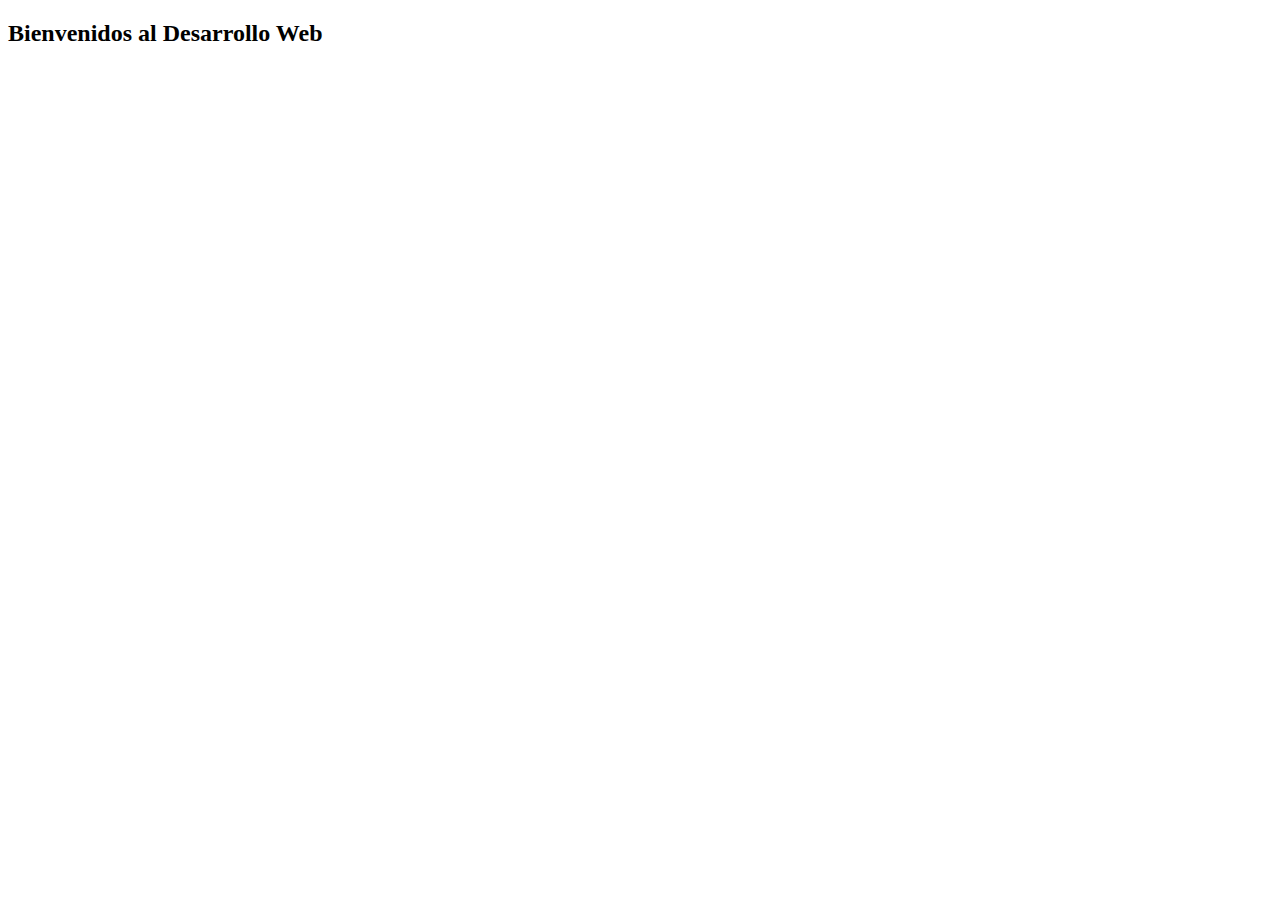
<file: Semana 2 - Herraminetas y tecnologías esenciales/index.html>
<!DOCTYPE html> 
<html lang="es"> 
    <head> 
    <meta charset="UTF-8"> 
        <title>Página de Prueba</title> 
    </head> 
    <body> 
        <h2>Bienvenidos al Desarrollo Web</h2>
    </body> 
</html>
</file>
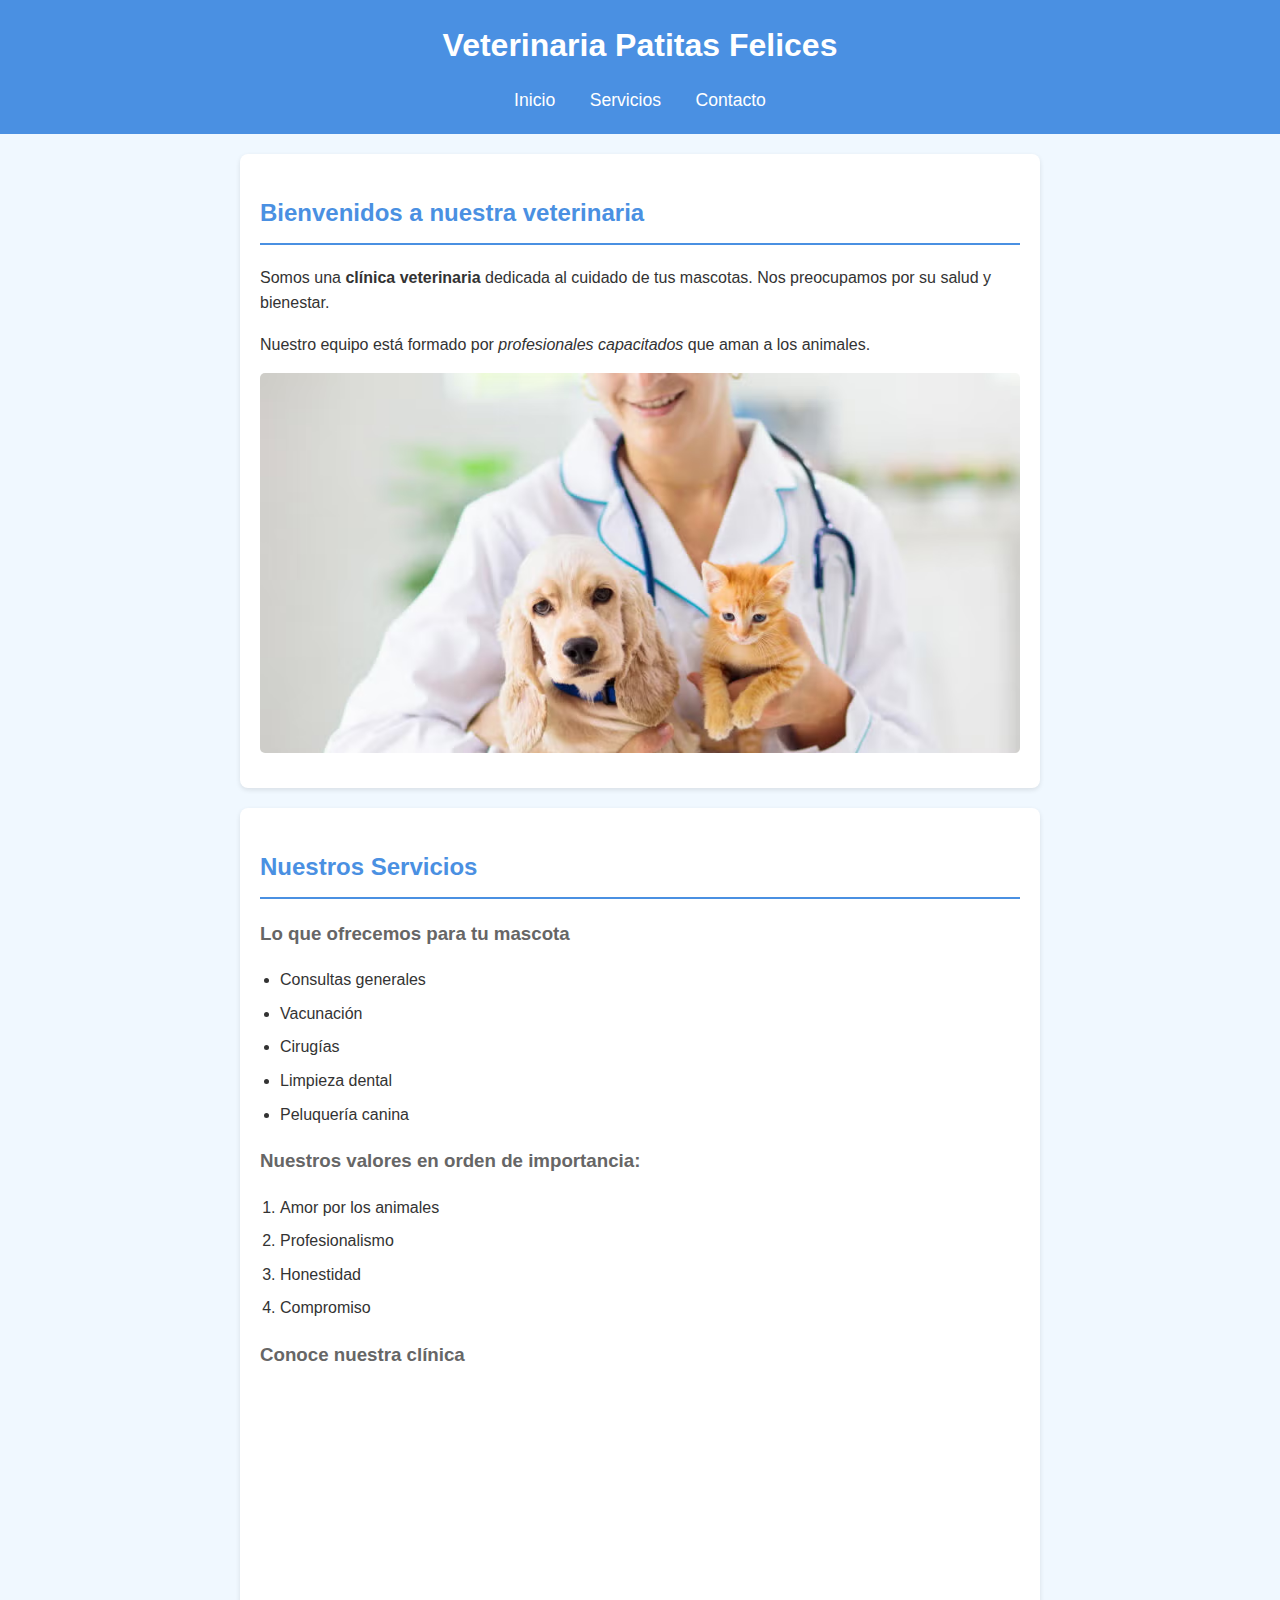
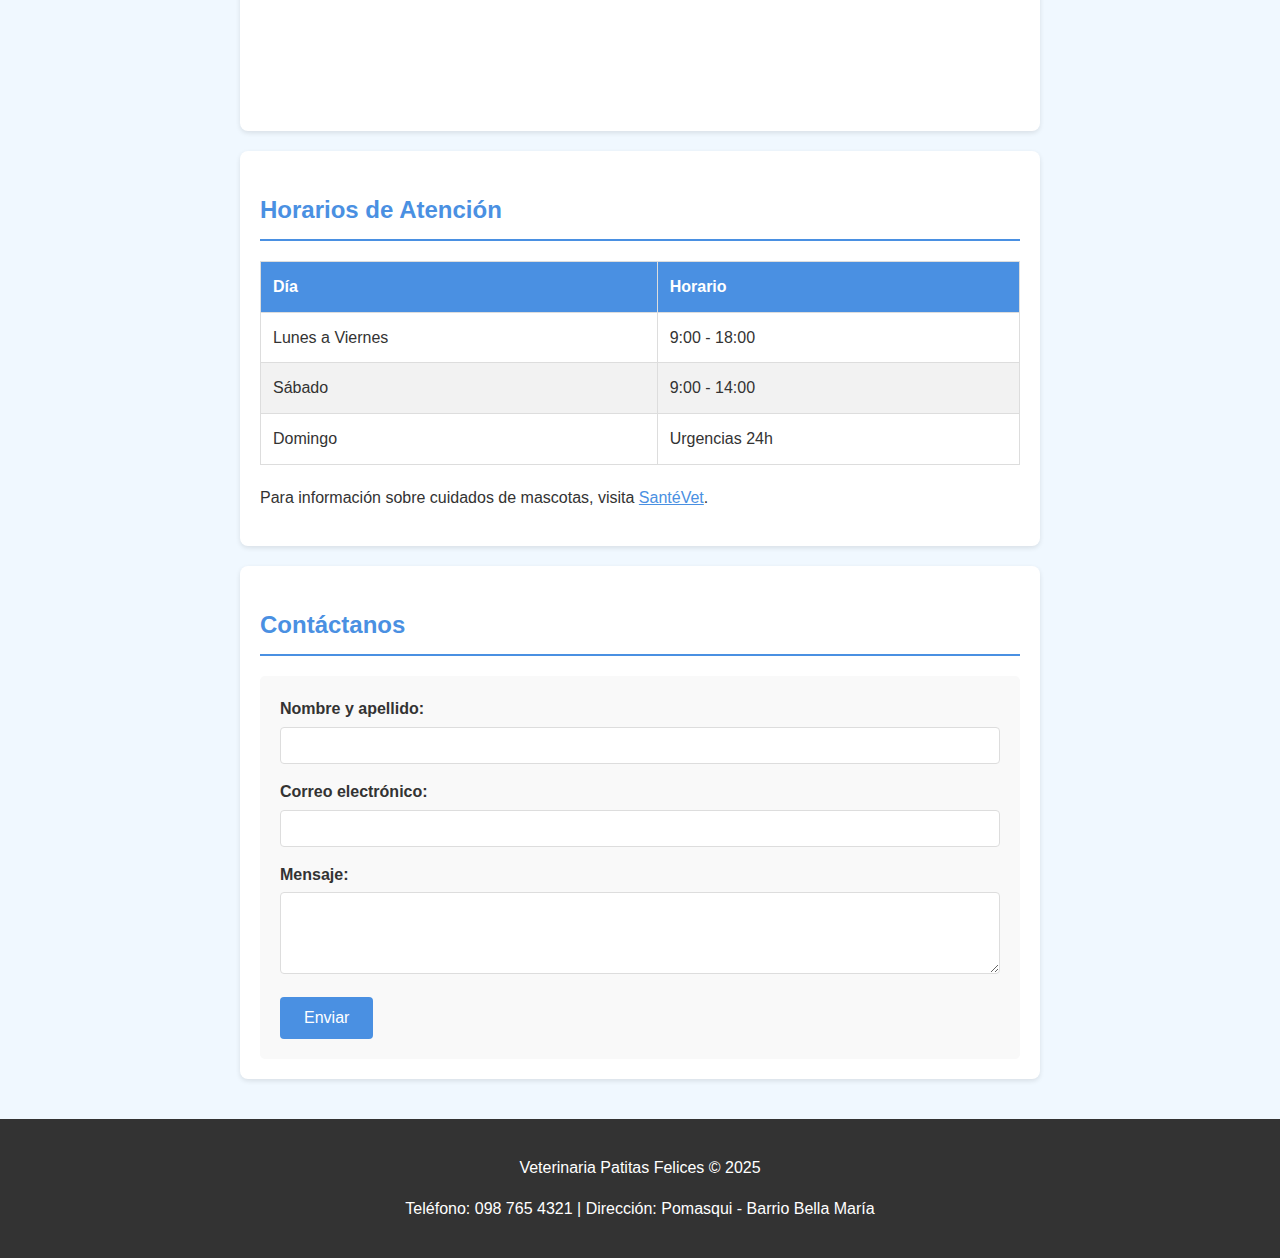
<file: Semana 3 - Creación de página web con HTLM5/index.html>
<!DOCTYPE html>
<html lang="es">
<head>
    <meta charset="UTF-8">
    <meta name="viewport" content="width=device-width, initial-scale=1.0">
    <title>Veterinaria Patitas Felices</title>
    <link rel="icon" href="assets/patas.ico" type="patitas-icon">
    <link rel="stylesheet" href="styles.css">
</head>
<body>
    <header>
        <h1>Veterinaria Patitas Felices</h1>
        <nav>
            <a href="#inicio">Inicio</a>
            <a href="#servicios">Servicios</a>
            <a href="#contacto">Contacto</a>
        </nav>
    </header>
    <main>
        <section id="inicio">
            <h2>Bienvenidos a nuestra veterinaria</h2>
            <p>Somos una <strong>clínica veterinaria</strong> dedicada al cuidado de tus mascotas. Nos preocupamos por su salud y bienestar.</p>
            <p>Nuestro equipo está formado por <em>profesionales capacitados</em> que aman a los animales.</p>
            <img src="assets/purina-consulta-veterinaria-para-mascotas-lo-que-debes-saber.avif" alt="Doctoar con un perro y un gato en sus manos" width="800">
        </section>
        <section id="servicios">
            <h2>Nuestros Servicios</h2>
            <h3>Lo que ofrecemos para tu mascota</h3>
            <ul>
                <li>Consultas generales</li>
                <li>Vacunación</li>
                <li>Cirugías</li>
                <li>Limpieza dental</li>
                <li>Peluquería canina</li>
            </ul>
            <h3>Nuestros valores en orden de importancia:</h3>
            <ol>
                <li>Amor por los animales</li>
                <li>Profesionalismo</li>
                <li>Honestidad</li>
                <li>Compromiso</li>
            </ol>
            <h3>Conoce nuestra clínica</h3>
                <iframe width="560" height="315" src="https://www.youtube.com/embed/1LrE59lpgoE?si=ij0lLYiPVWZwz0yP" title="YouTube video player" frameborder="0" allow="accelerometer; autoplay; clipboard-write; encrypted-media; gyroscope; picture-in-picture; web-share" referrerpolicy="strict-origin-when-cross-origin" allowfullscreen></iframe>
        </section>
        <section>
            <h2>Horarios de Atención</h2>
            <table>
                <thead>
                    <tr>
                        <th>Día</th>
                        <th>Horario</th>
                    </tr>
                </thead>
                <tbody>
                    <tr>
                        <td>Lunes a Viernes</td>
                        <td>9:00 - 18:00</td>
                    </tr>
                    <tr>
                        <td>Sábado</td>
                        <td>9:00 - 14:00</td>
                    </tr>
                    <tr>
                        <td>Domingo</td>
                        <td>Urgencias 24h</td>
                    </tr>
                </tbody>
            </table>
            <p>Para información sobre cuidados de mascotas, visita <a href="https://www.petbacker.es/s/cuidadores-de-animales/quito--distrito-metropolitano-de-quito--ecuador" target="_blank">SantéVet</a>.</p>
        </section>
        <section id="contacto">
            <h2>Contáctanos</h2>
            <form>
                <div>
                    <label for="nombre">Nombre y apellido:</label>
                    <input type="text" id="nombre" name="nombre">
                </div>
                
                <div>
                    <label for="email">Correo electrónico:</label>
                    <input type="email" id="email" name="email">
                </div>
                
                <div>
                    <label for="mensaje">Mensaje:</label>
                    <textarea id="mensaje" name="mensaje" rows="4"></textarea>
                </div>
                
                <button type="submit">Enviar</button>
            </form>
        </section>
    </main>
    <footer>
        <p>Veterinaria Patitas Felices &copy; 2025</p>
        <p>Teléfono: 098 765 4321 | Dirección: Pomasqui - Barrio Bella María</p>
    </footer>
</body>
</html>
</file>
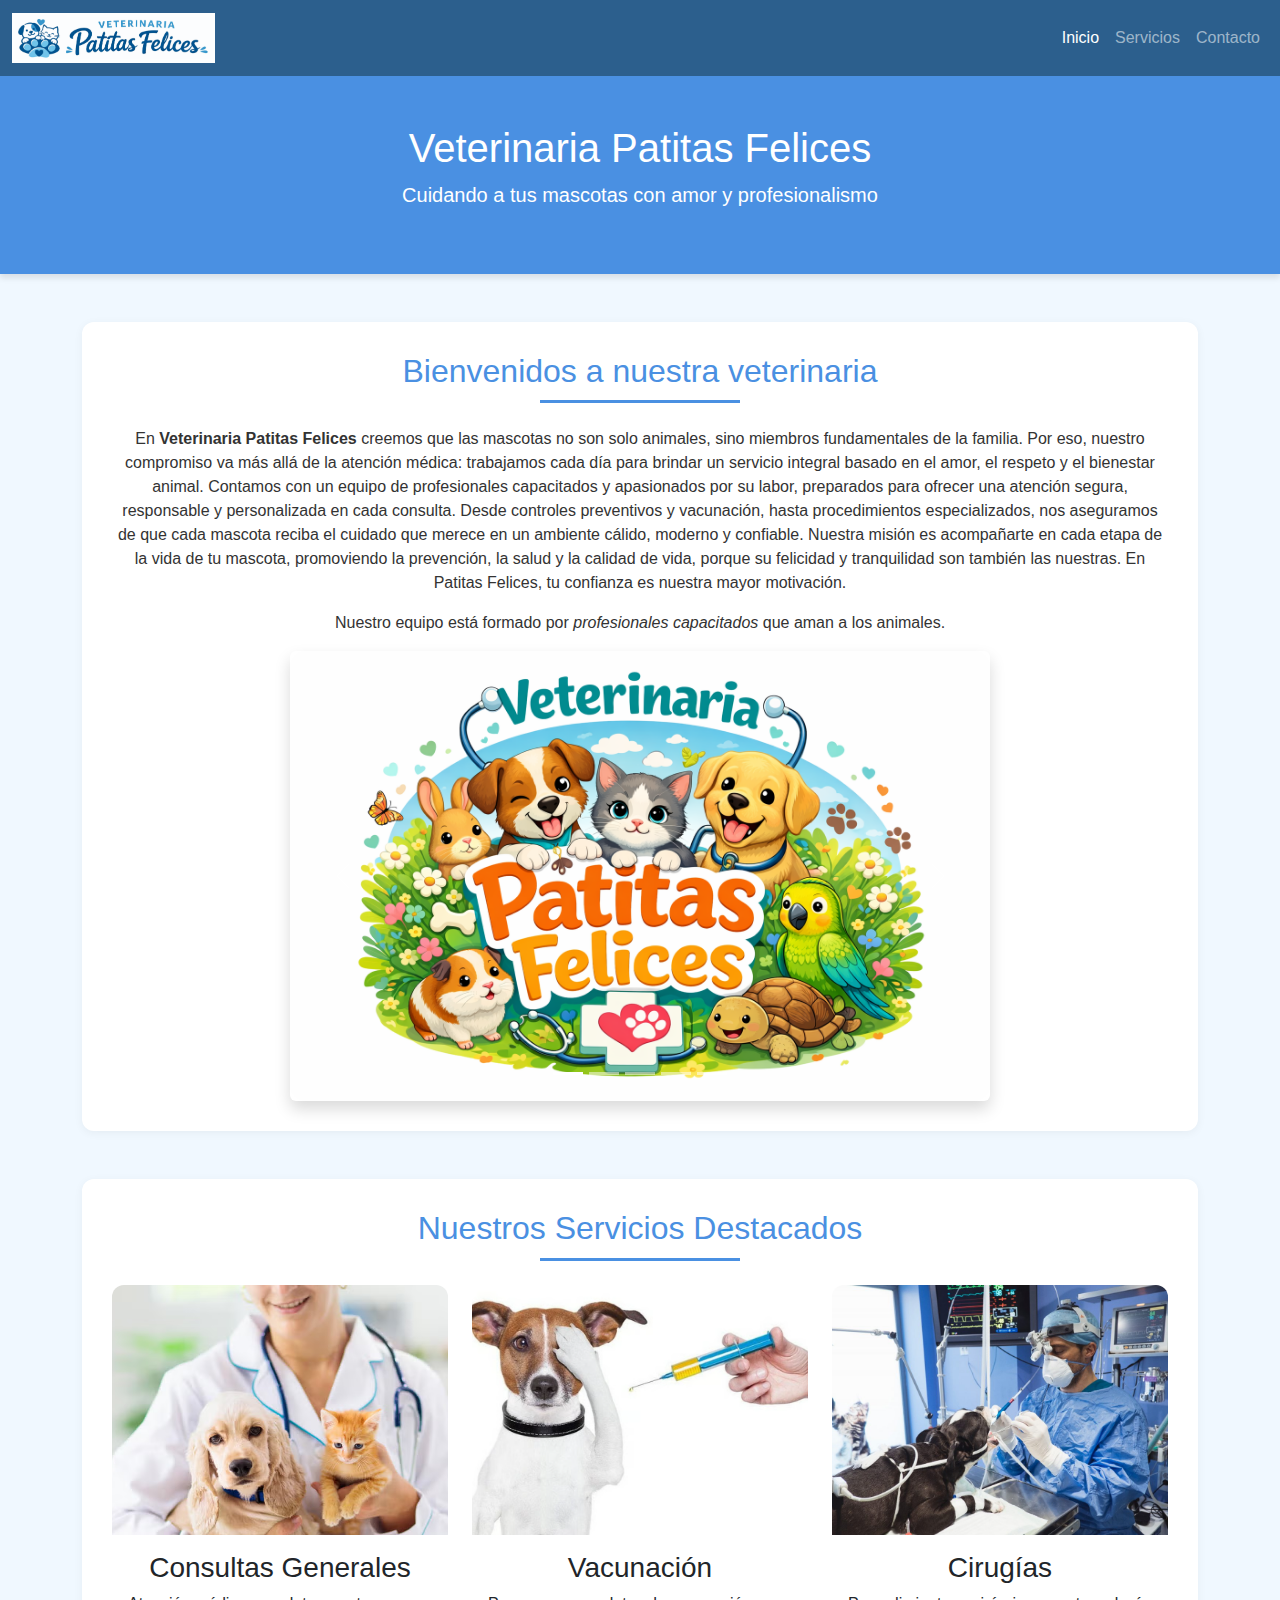
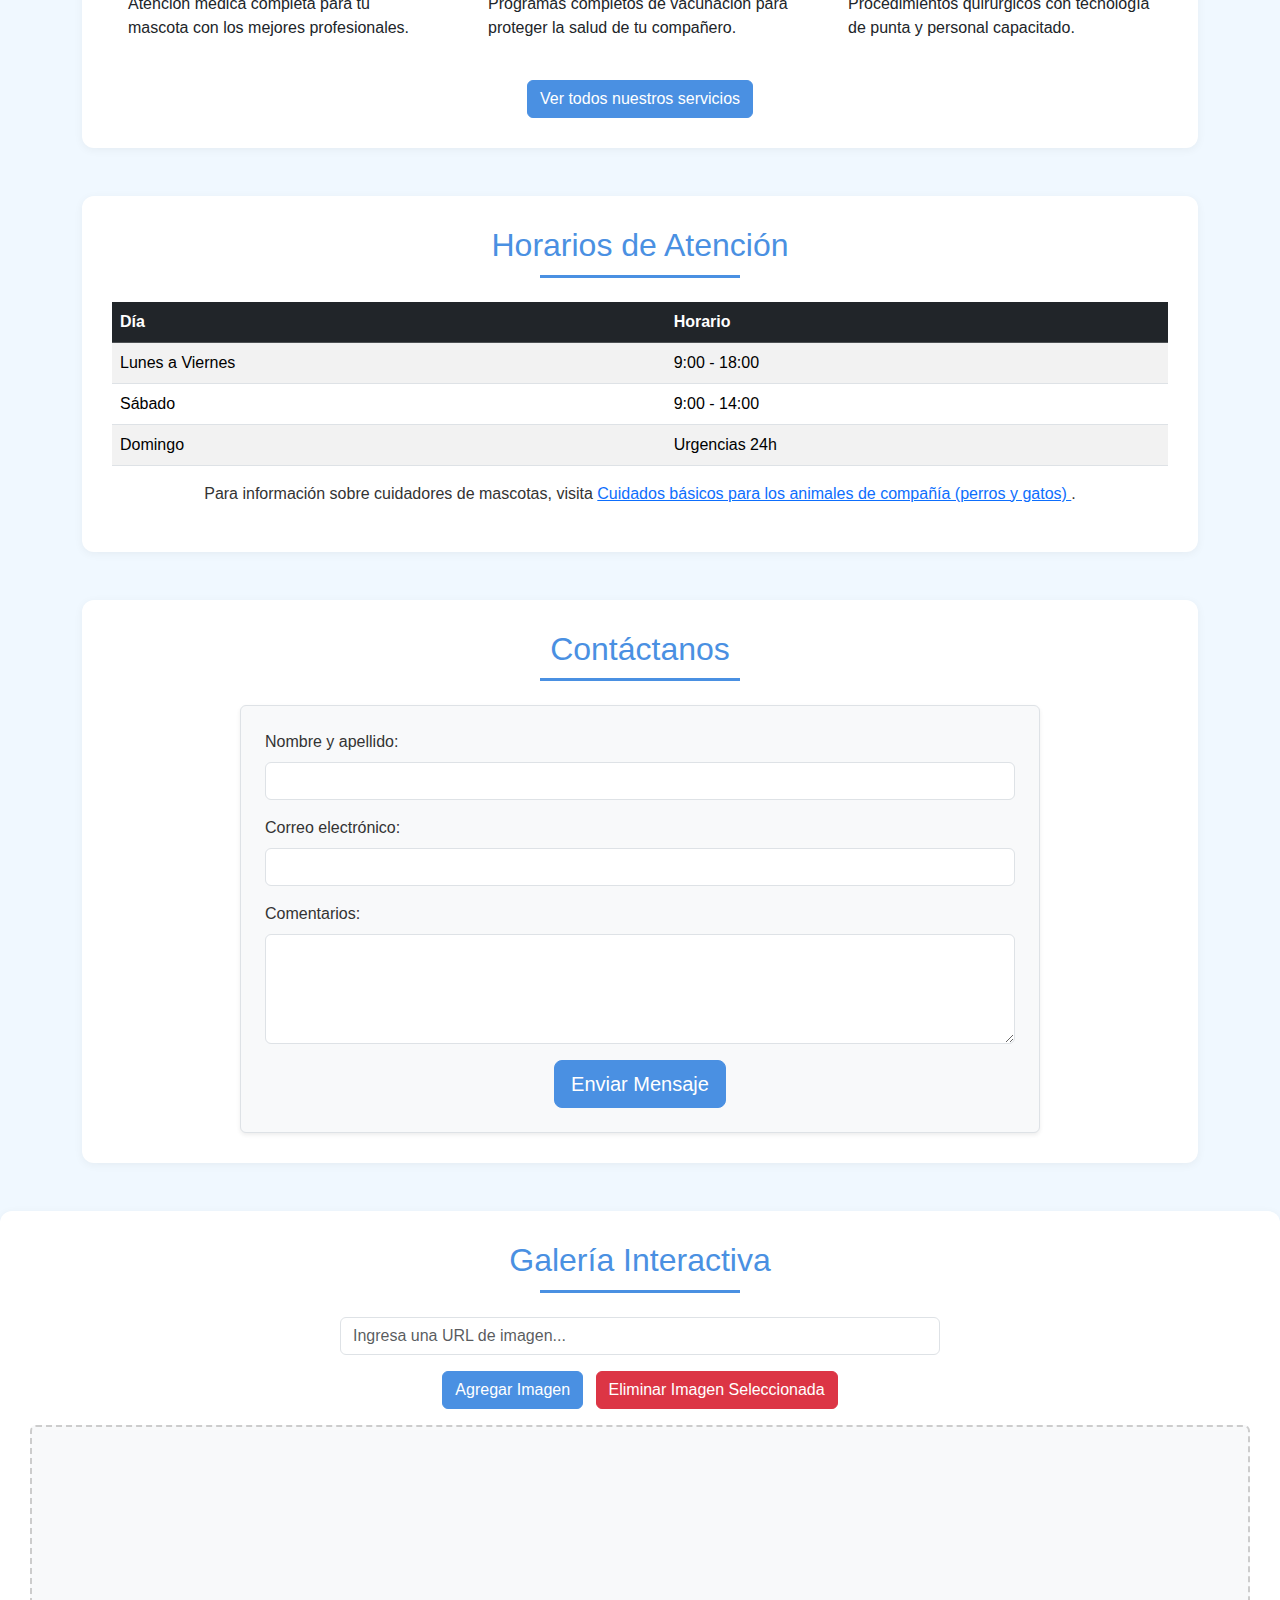
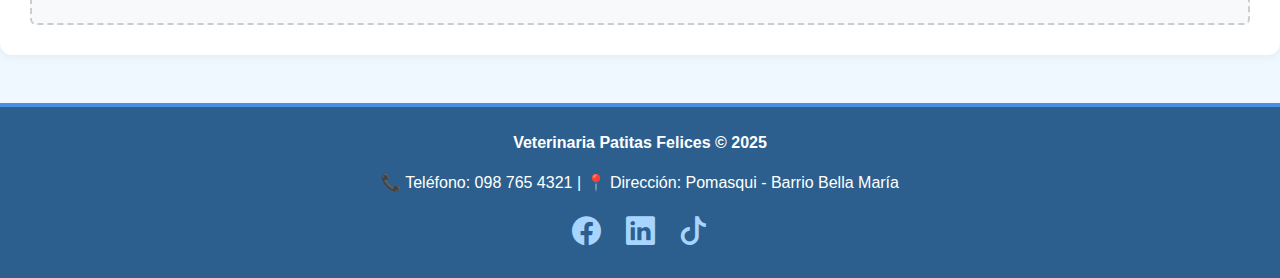
<file: Semana 4 - Página web con bootstrap/index.html>
<!DOCTYPE html>
<html lang="es">

<head>
    <meta charset="UTF-8">
    <meta name="viewport" content="width=device-width, initial-scale=1.0">
    <title>Veterinaria Patitas Felices</title>
    <link rel="icon" href="assets/patas.ico" type="image/x-icon">

    <!-- Bootstrap CSS -->
    <link href="https://cdn.jsdelivr.net/npm/bootstrap@5.3.0/dist/css/bootstrap.min.css" rel="stylesheet">

    <!-- Bootstrap Icons -->
    <link href="https://cdn.jsdelivr.net/npm/bootstrap-icons@1.11.1/font/bootstrap-icons.css" rel="stylesheet">

    <!-- CSS personalizado -->
    <link rel="stylesheet" href="styles.css">
</head>

<body>

    <!-- NAVBAR -->
    <nav class="navbar navbar-expand-md navbar-dark">
        <div class="container-fluid">
            <a class="navbar-brand" href="#inicio">
                <img src="assets/logo.jpg" alt="Patitas Felices Logo" class="navbar-logo">
            </a>

            <button class="navbar-toggler" type="button" data-bs-toggle="collapse" data-bs-target="#navbarNav">
                <span class="navbar-toggler-icon"></span>
            </button>

            <div class="collapse navbar-collapse" id="navbarNav">
                <ul class="navbar-nav ms-auto">
                    <li class="nav-item"><a class="nav-link active" href="#inicio">Inicio</a></li>
                    <li class="nav-item"><a class="nav-link" href="#servicios">Servicios</a></li>
                    <li class="nav-item"><a class="nav-link" href="#contacto">Contacto</a></li>
                </ul>
            </div>
        </div>
    </nav>

    <!-- HEADER -->
    <header class="text-center py-5 text-white">
        <h1>Veterinaria Patitas Felices</h1>
        <p class="lead">Cuidando a tus mascotas con amor y profesionalismo</p>
    </header>

    <!-- CONTENIDO -->
    <main class="container my-5">

        <!-- INICIO -->
        <section id="inicio" class="mb-5">
            <h2 class="text-center mb-4">Bienvenidos a nuestra veterinaria</h2>

            <p class="text-center">
                En <strong>Veterinaria Patitas Felices</strong> creemos que las mascotas no son solo animales, sino miembros fundamentales de la familia.
                Por eso, nuestro compromiso va más allá de la atención médica: trabajamos cada día para brindar un servicio integral basado en el amor,
                el respeto y el bienestar animal.
                Contamos con un equipo de profesionales capacitados y apasionados por su labor, preparados para ofrecer una atención segura, responsable y
                personalizada en cada consulta. Desde controles preventivos y vacunación, hasta procedimientos especializados, nos aseguramos de que cada
                mascota reciba el cuidado que merece en un ambiente cálido, moderno y confiable.
                Nuestra misión es acompañarte en cada etapa de la vida de tu mascota, promoviendo la prevención, la salud y la calidad de vida, porque su
                felicidad y tranquilidad son también las nuestras. En Patitas Felices, tu confianza es nuestra mayor motivación.
            </p>

            <p class="text-center">
                Nuestro equipo está formado por <em>profesionales capacitados</em>
                que aman a los animales.
            </p>

            <!-- CARRUSEL (reemplaza SOLO la imagen original) -->
            <div class="text-center">
                <div id="carouselInicio" class="carousel slide mx-auto shadow rounded" data-bs-ride="carousel"
                    data-bs-interval="4000">

                    <div class="carousel-indicators">
                        <button type="button" data-bs-target="#carouselInicio" data-bs-slide-to="0"
                            class="active"></button>
                        <button type="button" data-bs-target="#carouselInicio" data-bs-slide-to="1"></button>
                        <button type="button" data-bs-target="#carouselInicio" data-bs-slide-to="2"></button>
                        <button type="button" data-bs-target="#carouselInicio" data-bs-slide-to="3"></button>
                        <button type="button" data-bs-target="#carouselInicio" data-bs-slide-to="4"></button>
                    </div>

                    <div class="carousel-inner rounded">
                        <div class="carousel-item active">
                            <img src="assets/51ce1e9a-830f-41f4-ad6f-e74cdc0476a7.png" class="d-block w-100"
                                alt="Veterinaria Patitas Felices">
                        </div>
                        <div class="carousel-item">
                            <img src="assets/6653c3ad51bf7.jpg"
                                class="d-block w-100" alt="Consulta veterinaria">
                        </div>
                        <div class="carousel-item">
                            <img src="assets/Medicina-Veterinaria.webp" class="d-block w-100"
                                alt="Atención profesional">
                        </div>
                        <div class="carousel-item">
                            <img src="assets/escuela-de-veterinaria-01.jpg" class="d-block w-100"
                                alt="Atención profesional">
                        </div>
                        <div class="carousel-item">
                            <img src="assets/medicinaveterinariacue-banner2-movil.jpg" class="d-block w-100"
                                alt="Atención profesional">
                        </div>
                    </div>

                    <button class="carousel-control-prev" type="button" data-bs-target="#carouselInicio"
                        data-bs-slide="prev">
                        <span class="carousel-control-prev-icon"></span>
                    </button>

                    <button class="carousel-control-next" type="button" data-bs-target="#carouselInicio"
                        data-bs-slide="next">
                        <span class="carousel-control-next-icon"></span>
                    </button>
                </div>
            </div>
        </section>

        <!-- SERVICIOS -->
        <section id="servicios" class="mb-5">
            <h2 class="text-center mb-4">Nuestros Servicios Destacados</h2>

            <div class="row g-4">
                <div class="col-md-4">
                    <div class="card h-100 service-card">
                        <img src="assets/purina-consulta-veterinaria-para-mascotas-lo-que-debes-saber.avif"
                            class="card-img-top" alt="Consultas">
                        <div class="card-body">
                            <h3 class="card-title">Consultas Generales</h3>
                            <p class="card-text">Atención médica completa para tu mascota con los mejores profesionales.
                            </p>
                        </div>
                    </div>
                </div>

                <div class="col-md-4">
                    <div class="card h-100 service-card">
                        <img src="assets/1101395.avif" class="card-img-top" alt="Vacunación">
                        <div class="card-body">
                            <h3 class="card-title">Vacunación</h3>
                            <p class="card-text">Programas completos de vacunación para proteger la salud de tu
                                compañero.</p>
                        </div>
                    </div>
                </div>

                <div class="col-md-4">
                    <div class="card h-100 service-card">
                        <img src="assets/clinica_veterinaria_ejea_132-1024x682.jpg" class="card-img-top" alt="Cirugías">
                        <div class="card-body">
                            <h3 class="card-title">Cirugías</h3>
                            <p class="card-text">Procedimientos quirúrgicos con tecnología de punta y personal
                                capacitado.</p>
                        </div>
                    </div>
                </div>
            </div>

            <!-- BOTÓN COLLAPSE -->
            <div class="text-center mt-4">
                <button class="btn btn-primary" type="button" data-bs-toggle="collapse" data-bs-target="#masServicios">
                    Ver todos nuestros servicios
                </button>
            </div>

            <!-- COLLAPSE -->
            <div class="collapse mt-3" id="masServicios">
                <div class="card card-body">

                    <div class="row">
                        <div class="col-md-6">
                            <ul>
                                <h4>Lista completa de servicios</h4>
                                <li>Consultas generales</li>
                                <li>Vacunación</li>
                                <li>Cirugías</li>
                                <li>Limpieza dental</li>
                                <li>Peluquería canina</li>
                            </ul>
                        </div>

                        <div class="col-md-6">
                            <h4>Nuestros valores:</h4>
                            <ol>
                                <li>Amor por los animales</li>
                                <li>Profesionalismo</li>
                                <li>Honestidad</li>
                                <li>Compromiso</li>
                            </ol>
                        </div>
                    </div>

                    <div class="ratio ratio-16x9 mt-3">
                        <iframe src="https://player.vimeo.com/video/333070956?h=650833a6c7" allowfullscreen
                            style="border:0;">
                        </iframe>
                    </div>
                </div>
            </div>
        </section>

        <!-- HORARIOS -->
        <section class="mb-5">
            <h2 class="text-center mb-4">Horarios de Atención</h2>

            <div class="table-responsive">
                <table class="table table-striped table-hover">
                    <thead class="table-dark">
                        <tr>
                            <th>Día</th>
                            <th>Horario</th>
                        </tr>
                    </thead>
                    <tbody>
                        <tr>
                            <td>Lunes a Viernes</td>
                            <td>9:00 - 18:00</td>
                        </tr>
                        <tr>
                            <td>Sábado</td>
                            <td>9:00 - 14:00</td>
                        </tr>
                        <tr>
                            <td>Domingo</td>
                            <td>Urgencias 24h</td>
                        </tr>
                    </tbody>
                </table>
            </div>

            <p class="text-center">
                Para información sobre cuidadores de mascotas, visita
                <a href="https://madridsalud.es/cuidados-basicos-para-los-animales-de-compania-perros-y-gatos/"
                    target="_blank">
                    Cuidados básicos para los animales de compañía (perros y gatos)
                </a>.
            </p>
        </section>

        <!-- CONTACTO -->
        <section id="contacto" class="mb-5">
            <h2 class="text-center mb-4">Contáctanos</h2>

            <form class="p-4 border rounded shadow-sm bg-light mx-auto" style="max-width:800px;">
                <div class="mb-3">
                    <label class="form-label">Nombre y apellido:</label>
                    <input type="text" class="form-control" required>
                </div>

                <div class="mb-3">
                    <label class="form-label">Correo electrónico:</label>
                    <input type="email" class="form-control" required>
                </div>

                <div class="mb-3">
                    <label class="form-label">Comentarios:</label>
                    <textarea class="form-control" rows="4" required></textarea>
                </div>

                <div class="text-center">
                    <button class="btn btn-primary btn-lg">Enviar Mensaje</button>
                </div>
            </form>
        </section>

    </main>

<!-- GALERÍA INTERACTIVA -->
<section id="galeria" class="mb-5">
    <h2 class="text-center mb-4">Galería Interactiva</h2>

    <div class="mb-3 text-center">
        <input id="inputImagen" type="url" class="form-control mx-auto" placeholder="Ingresa una URL de imagen..." style="max-width:600px;">
        <button id="btnAgregar" class="btn btn-primary mt-3">Agregar Imagen</button>
        <button id="btnEliminar" class="btn btn-danger mt-3 ms-2">Eliminar Imagen Seleccionada</button>
    </div>

    <div id="contenedorGaleria" class="d-flex flex-wrap gap-3 justify-content-center p-3 bg-light rounded"
        style="min-height:200px; border:2px dashed #ccc;">
    </div>
</section>

<!-- Vinculo del JS -->
<script src="script.js"></script>

    <!-- FOOTER -->
    <footer class="text-center py-4">
        <div class="container">
            <p><strong>Veterinaria Patitas Felices © 2025</strong></p>
            <p>📞 Teléfono: 098 765 4321 | 📍 Dirección: Pomasqui - Barrio Bella María</p>

            <!-- REDES SOCIALES -->
            <div class="social-icons mt-3">
                <a href="#" aria-label="Facebook"><i class="bi bi-facebook"></i></a>
                <a href="#" aria-label="LinkedIn"><i class="bi bi-linkedin"></i></a>
                <a href="#" aria-label="TikTok"><i class="bi bi-tiktok"></i></a>
            </div>
        </div>
    </footer>

    <script src="https://cdn.jsdelivr.net/npm/bootstrap@5.3.0/dist/js/bootstrap.bundle.min.js"></script>
</body>

</html>
</file>
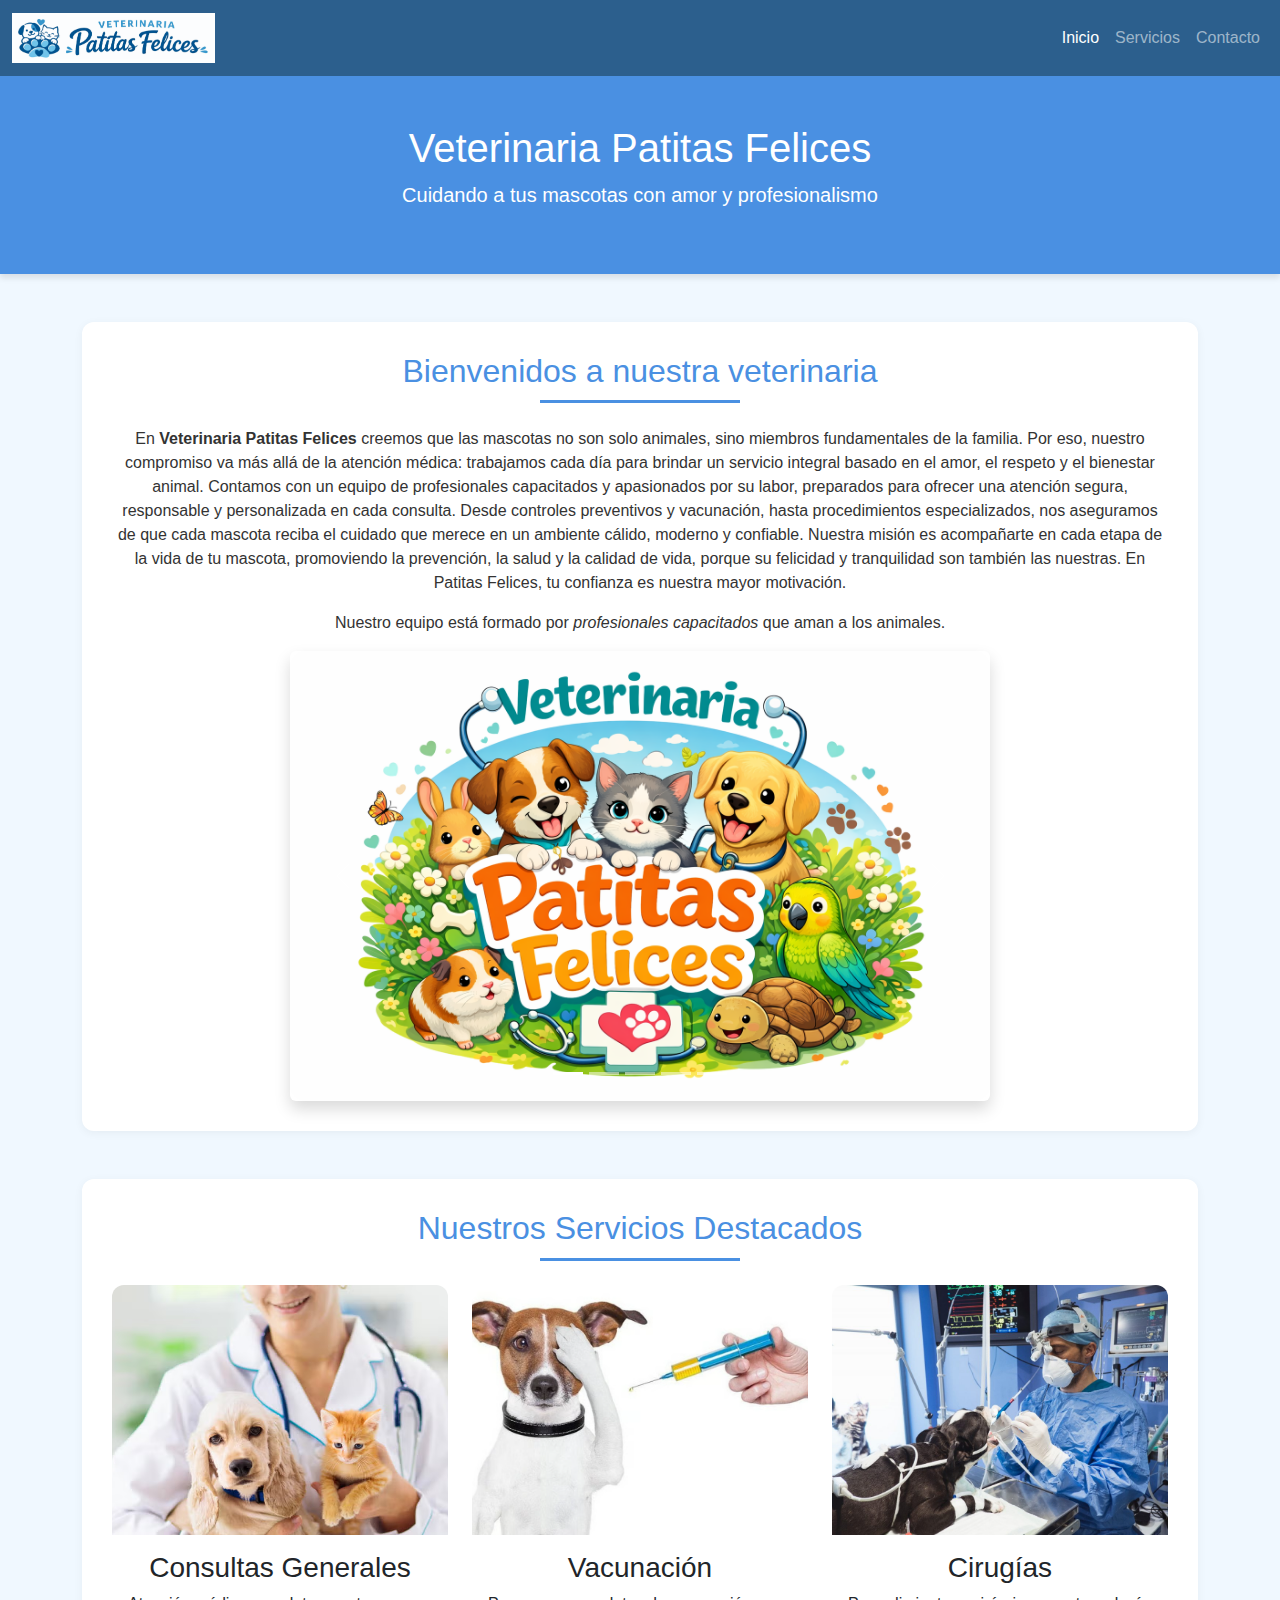
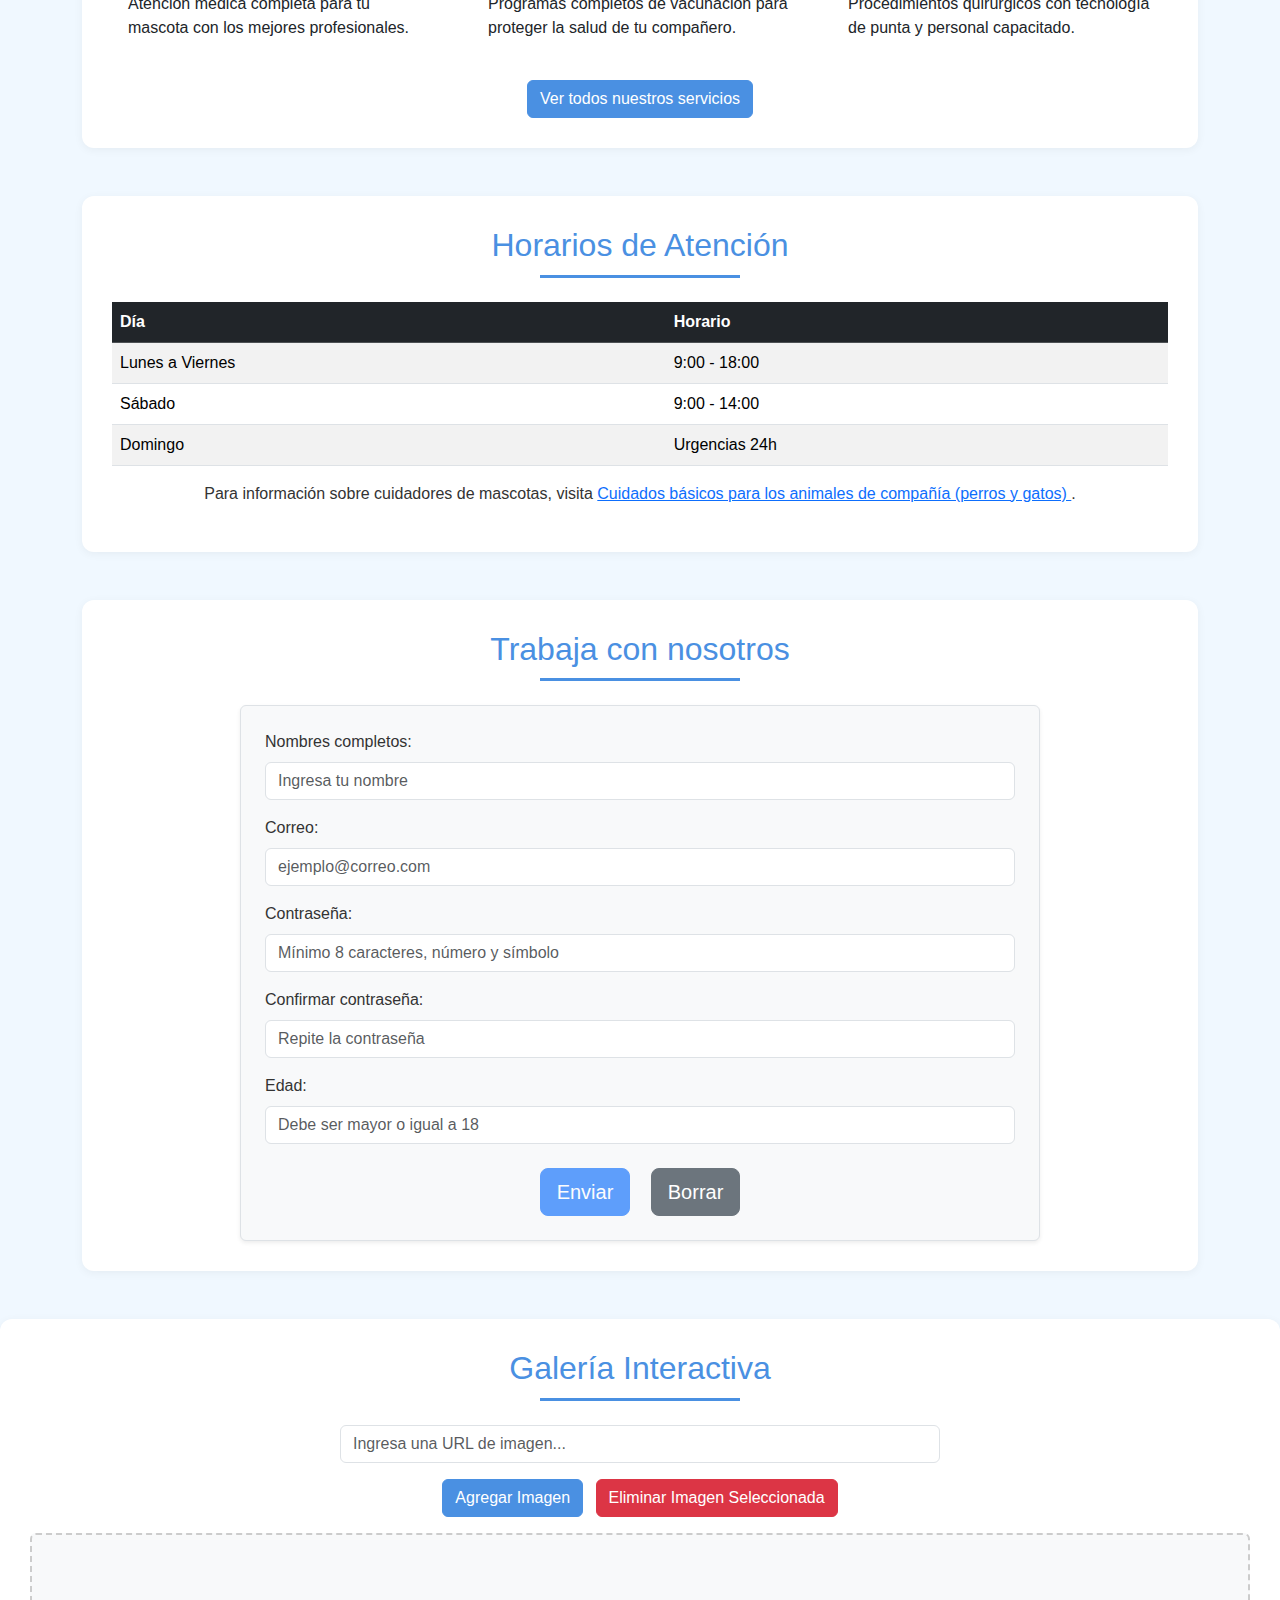
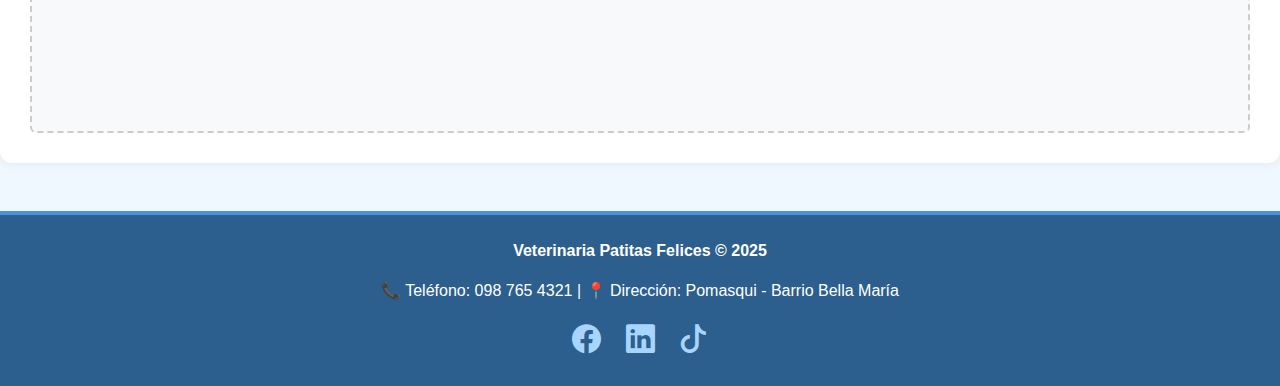
<file: Semana 6 - Formulario-js/index.html>
<!DOCTYPE html>
<html lang="es">

<head>
    <meta charset="UTF-8">
    <meta name="viewport" content="width=device-width, initial-scale=1.0">
    <title>Veterinaria Patitas Felices</title>
    <link rel="icon" href="assets/patas.ico" type="image/x-icon">

    <!-- Bootstrap CSS -->
    <link href="https://cdn.jsdelivr.net/npm/bootstrap@5.3.0/dist/css/bootstrap.min.css" rel="stylesheet">

    <!-- Bootstrap Icons -->
    <link href="https://cdn.jsdelivr.net/npm/bootstrap-icons@1.11.1/font/bootstrap-icons.css" rel="stylesheet">

    <!-- CSS personalizado -->
    <link rel="stylesheet" href="styles.css">
</head>

<body>

    <!-- NAVBAR -->
    <nav class="navbar navbar-expand-md navbar-dark">
        <div class="container-fluid">
            <a class="navbar-brand" href="#inicio">
                <img src="assets/logo.jpg" alt="Patitas Felices Logo" class="navbar-logo">
            </a>

            <button class="navbar-toggler" type="button" data-bs-toggle="collapse" data-bs-target="#navbarNav">
                <span class="navbar-toggler-icon"></span>
            </button>

            <div class="collapse navbar-collapse" id="navbarNav">
                <ul class="navbar-nav ms-auto">
                    <li class="nav-item"><a class="nav-link active" href="#inicio">Inicio</a></li>
                    <li class="nav-item"><a class="nav-link" href="#servicios">Servicios</a></li>
                    <li class="nav-item"><a class="nav-link" href="#contacto">Contacto</a></li>
                </ul>
            </div>
        </div>
    </nav>

    <!-- HEADER -->
    <header class="text-center py-5 text-white">
        <h1>Veterinaria Patitas Felices</h1>
        <p class="lead">Cuidando a tus mascotas con amor y profesionalismo</p>
    </header>

    <!-- CONTENIDO -->
    <main class="container my-5">

        <!-- INICIO -->
        <section id="inicio" class="mb-5">
            <h2 class="text-center mb-4">Bienvenidos a nuestra veterinaria</h2>

            <p class="text-center">
                En <strong>Veterinaria Patitas Felices</strong> creemos que las mascotas no son solo animales, sino
                miembros fundamentales de la familia.
                Por eso, nuestro compromiso va más allá de la atención médica: trabajamos cada día para brindar un
                servicio integral basado en el amor,
                el respeto y el bienestar animal.
                Contamos con un equipo de profesionales capacitados y apasionados por su labor, preparados para ofrecer
                una atención segura, responsable y
                personalizada en cada consulta. Desde controles preventivos y vacunación, hasta procedimientos
                especializados, nos aseguramos de que cada
                mascota reciba el cuidado que merece en un ambiente cálido, moderno y confiable.
                Nuestra misión es acompañarte en cada etapa de la vida de tu mascota, promoviendo la prevención, la
                salud y la calidad de vida, porque su
                felicidad y tranquilidad son también las nuestras. En Patitas Felices, tu confianza es nuestra mayor
                motivación.
            </p>

            <p class="text-center">
                Nuestro equipo está formado por <em>profesionales capacitados</em>
                que aman a los animales.
            </p>

            <!-- CARRUSEL (reemplaza SOLO la imagen original) -->
            <div class="text-center">
                <div id="carouselInicio" class="carousel slide mx-auto shadow rounded" data-bs-ride="carousel"
                    data-bs-interval="4000">

                    <div class="carousel-indicators">
                        <button type="button" data-bs-target="#carouselInicio" data-bs-slide-to="0"
                            class="active"></button>
                        <button type="button" data-bs-target="#carouselInicio" data-bs-slide-to="1"></button>
                        <button type="button" data-bs-target="#carouselInicio" data-bs-slide-to="2"></button>
                        <button type="button" data-bs-target="#carouselInicio" data-bs-slide-to="3"></button>
                        <button type="button" data-bs-target="#carouselInicio" data-bs-slide-to="4"></button>
                    </div>

                    <div class="carousel-inner rounded">
                        <div class="carousel-item active">
                            <img src="assets/51ce1e9a-830f-41f4-ad6f-e74cdc0476a7.png" class="d-block w-100"
                                alt="Veterinaria Patitas Felices">
                        </div>
                        <div class="carousel-item">
                            <img src="assets/6653c3ad51bf7.jpg" class="d-block w-100" alt="Consulta veterinaria">
                        </div>
                        <div class="carousel-item">
                            <img src="assets/Medicina-Veterinaria.webp" class="d-block w-100"
                                alt="Atención profesional">
                        </div>
                        <div class="carousel-item">
                            <img src="assets/escuela-de-veterinaria-01.jpg" class="d-block w-100"
                                alt="Atención profesional">
                        </div>
                        <div class="carousel-item">
                            <img src="assets/medicinaveterinariacue-banner2-movil.jpg" class="d-block w-100"
                                alt="Atención profesional">
                        </div>
                    </div>

                    <button class="carousel-control-prev" type="button" data-bs-target="#carouselInicio"
                        data-bs-slide="prev">
                        <span class="carousel-control-prev-icon"></span>
                    </button>

                    <button class="carousel-control-next" type="button" data-bs-target="#carouselInicio"
                        data-bs-slide="next">
                        <span class="carousel-control-next-icon"></span>
                    </button>
                </div>
            </div>
        </section>

        <!-- SERVICIOS -->
        <section id="servicios" class="mb-5">
            <h2 class="text-center mb-4">Nuestros Servicios Destacados</h2>

            <div class="row g-4">
                <div class="col-md-4">
                    <div class="card h-100 service-card">
                        <img src="assets/purina-consulta-veterinaria-para-mascotas-lo-que-debes-saber.avif"
                            class="card-img-top" alt="Consultas">
                        <div class="card-body">
                            <h3 class="card-title">Consultas Generales</h3>
                            <p class="card-text">Atención médica completa para tu mascota con los mejores profesionales.
                            </p>
                        </div>
                    </div>
                </div>

                <div class="col-md-4">
                    <div class="card h-100 service-card">
                        <img src="assets/1101395.avif" class="card-img-top" alt="Vacunación">
                        <div class="card-body">
                            <h3 class="card-title">Vacunación</h3>
                            <p class="card-text">Programas completos de vacunación para proteger la salud de tu
                                compañero.</p>
                        </div>
                    </div>
                </div>

                <div class="col-md-4">
                    <div class="card h-100 service-card">
                        <img src="assets/clinica_veterinaria_ejea_132-1024x682.jpg" class="card-img-top" alt="Cirugías">
                        <div class="card-body">
                            <h3 class="card-title">Cirugías</h3>
                            <p class="card-text">Procedimientos quirúrgicos con tecnología de punta y personal
                                capacitado.</p>
                        </div>
                    </div>
                </div>
            </div>

            <!-- BOTÓN COLLAPSE -->
            <div class="text-center mt-4">
                <button class="btn btn-primary" type="button" data-bs-toggle="collapse" data-bs-target="#masServicios">
                    Ver todos nuestros servicios
                </button>
            </div>

            <!-- COLLAPSE -->
            <div class="collapse mt-3" id="masServicios">
                <div class="card card-body">

                    <div class="row">
                        <div class="col-md-6">
                            <ul>
                                <h4>Lista completa de servicios</h4>
                                <li>Consultas generales</li>
                                <li>Vacunación</li>
                                <li>Cirugías</li>
                                <li>Limpieza dental</li>
                                <li>Peluquería canina</li>
                            </ul>
                        </div>

                        <div class="col-md-6">
                            <h4>Nuestros valores:</h4>
                            <ol>
                                <li>Amor por los animales</li>
                                <li>Profesionalismo</li>
                                <li>Honestidad</li>
                                <li>Compromiso</li>
                            </ol>
                        </div>
                    </div>

                    <div class="ratio ratio-16x9 mt-3">
                        <iframe src="https://player.vimeo.com/video/333070956?h=650833a6c7" allowfullscreen
                            style="border:0;">
                        </iframe>
                    </div>
                </div>
            </div>
        </section>

        <!-- HORARIOS -->
        <section class="mb-5">
            <h2 class="text-center mb-4">Horarios de Atención</h2>

            <div class="table-responsive">
                <table class="table table-striped table-hover">
                    <thead class="table-dark">
                        <tr>
                            <th>Día</th>
                            <th>Horario</th>
                        </tr>
                    </thead>
                    <tbody>
                        <tr>
                            <td>Lunes a Viernes</td>
                            <td>9:00 - 18:00</td>
                        </tr>
                        <tr>
                            <td>Sábado</td>
                            <td>9:00 - 14:00</td>
                        </tr>
                        <tr>
                            <td>Domingo</td>
                            <td>Urgencias 24h</td>
                        </tr>
                    </tbody>
                </table>
            </div>

            <p class="text-center">
                Para información sobre cuidadores de mascotas, visita
                <a href="https://madridsalud.es/cuidados-basicos-para-los-animales-de-compania-perros-y-gatos/"
                    target="_blank">
                    Cuidados básicos para los animales de compañía (perros y gatos)
                </a>.
            </p>
        </section>

        <!-- CONTACTO -->
        <section id="contacto" class="mb-5">
            <h2 class="text-center mb-4">Trabaja con nosotros</h2>

            <form id="form-validacion" class="p-4 border rounded shadow-sm bg-light mx-auto" style="max-width:800px;">

                <!-- Nombre -->
                <div class="mb-3">
                    <label class="form-label">Nombres completos:</label>
                    <input type="text" id="nombre" class="form-control" placeholder="Ingresa tu nombre">
                    <small class="text-danger error-msg" id="error-nombre"></small>
                </div>

                <!-- Correo -->
                <div class="mb-3">
                    <label class="form-label">Correo:</label>
                    <input type="email" id="correo" class="form-control" placeholder="ejemplo@correo.com">
                    <small class="text-danger error-msg" id="error-correo"></small>
                </div>

                <!-- Contraseña -->
                <div class="mb-3">
                    <label class="form-label">Contraseña:</label>
                    <input type="password" id="password" class="form-control"
                        placeholder="Mínimo 8 caracteres, número y símbolo">
                    <small class="text-danger error-msg" id="error-password"></small>
                </div>

                <!-- Confirmar Contraseña -->
                <div class="mb-3">
                    <label class="form-label">Confirmar contraseña:</label>
                    <input type="password" id="confirmar" class="form-control" placeholder="Repite la contraseña">
                    <small class="text-danger error-msg" id="error-confirmar"></small>
                </div>

                <!-- Edad -->
                <div class="mb-3">
                    <label class="form-label">Edad:</label>
                    <input type="number" id="edad" class="form-control" placeholder="Debe ser mayor o igual a 18">
                    <small class="text-danger error-msg" id="error-edad"></small>
                </div>

                <div class="text-center mt-4">
                    <button type="submit" id="btnEnviar" class="btn btn-primary btn-lg" disabled>Enviar</button>
                    <button type="reset" id="btnReset" class="btn btn-secondary btn-lg ms-3">Borrar</button>
                </div>
            </form>
        </section>
    </main>

    <!-- GALERÍA INTERACTIVA -->
    <section id="galeria" class="mb-5">
        <h2 class="text-center mb-4">Galería Interactiva</h2>

        <div class="mb-3 text-center">
            <input id="inputImagen" type="url" class="form-control mx-auto" placeholder="Ingresa una URL de imagen..."
                style="max-width:600px;">
            <button id="btnAgregar" class="btn btn-primary mt-3">Agregar Imagen</button>
            <button id="btnEliminar" class="btn btn-danger mt-3 ms-2">Eliminar Imagen Seleccionada</button>
        </div>

        <div id="contenedorGaleria" class="d-flex flex-wrap gap-3 justify-content-center p-3 bg-light rounded"
            style="min-height:200px; border:2px dashed #ccc;">
        </div>
    </section>

    <!-- Vinculo del JS -->
    <script src="script.js"></script>

    <!-- FOOTER -->
    <footer class="text-center py-4">
        <div class="container">
            <p><strong>Veterinaria Patitas Felices © 2025</strong></p>
            <p>📞 Teléfono: 098 765 4321 | 📍 Dirección: Pomasqui - Barrio Bella María</p>

            <!-- REDES SOCIALES -->
            <div class="social-icons mt-3">
                <a href="#" aria-label="Facebook"><i class="bi bi-facebook"></i></a>
                <a href="#" aria-label="LinkedIn"><i class="bi bi-linkedin"></i></a>
                <a href="#" aria-label="TikTok"><i class="bi bi-tiktok"></i></a>
            </div>
        </div>
    </footer>

    <script src="https://cdn.jsdelivr.net/npm/bootstrap@5.3.0/dist/js/bootstrap.bundle.min.js"></script>
</body>

</html>
</file>
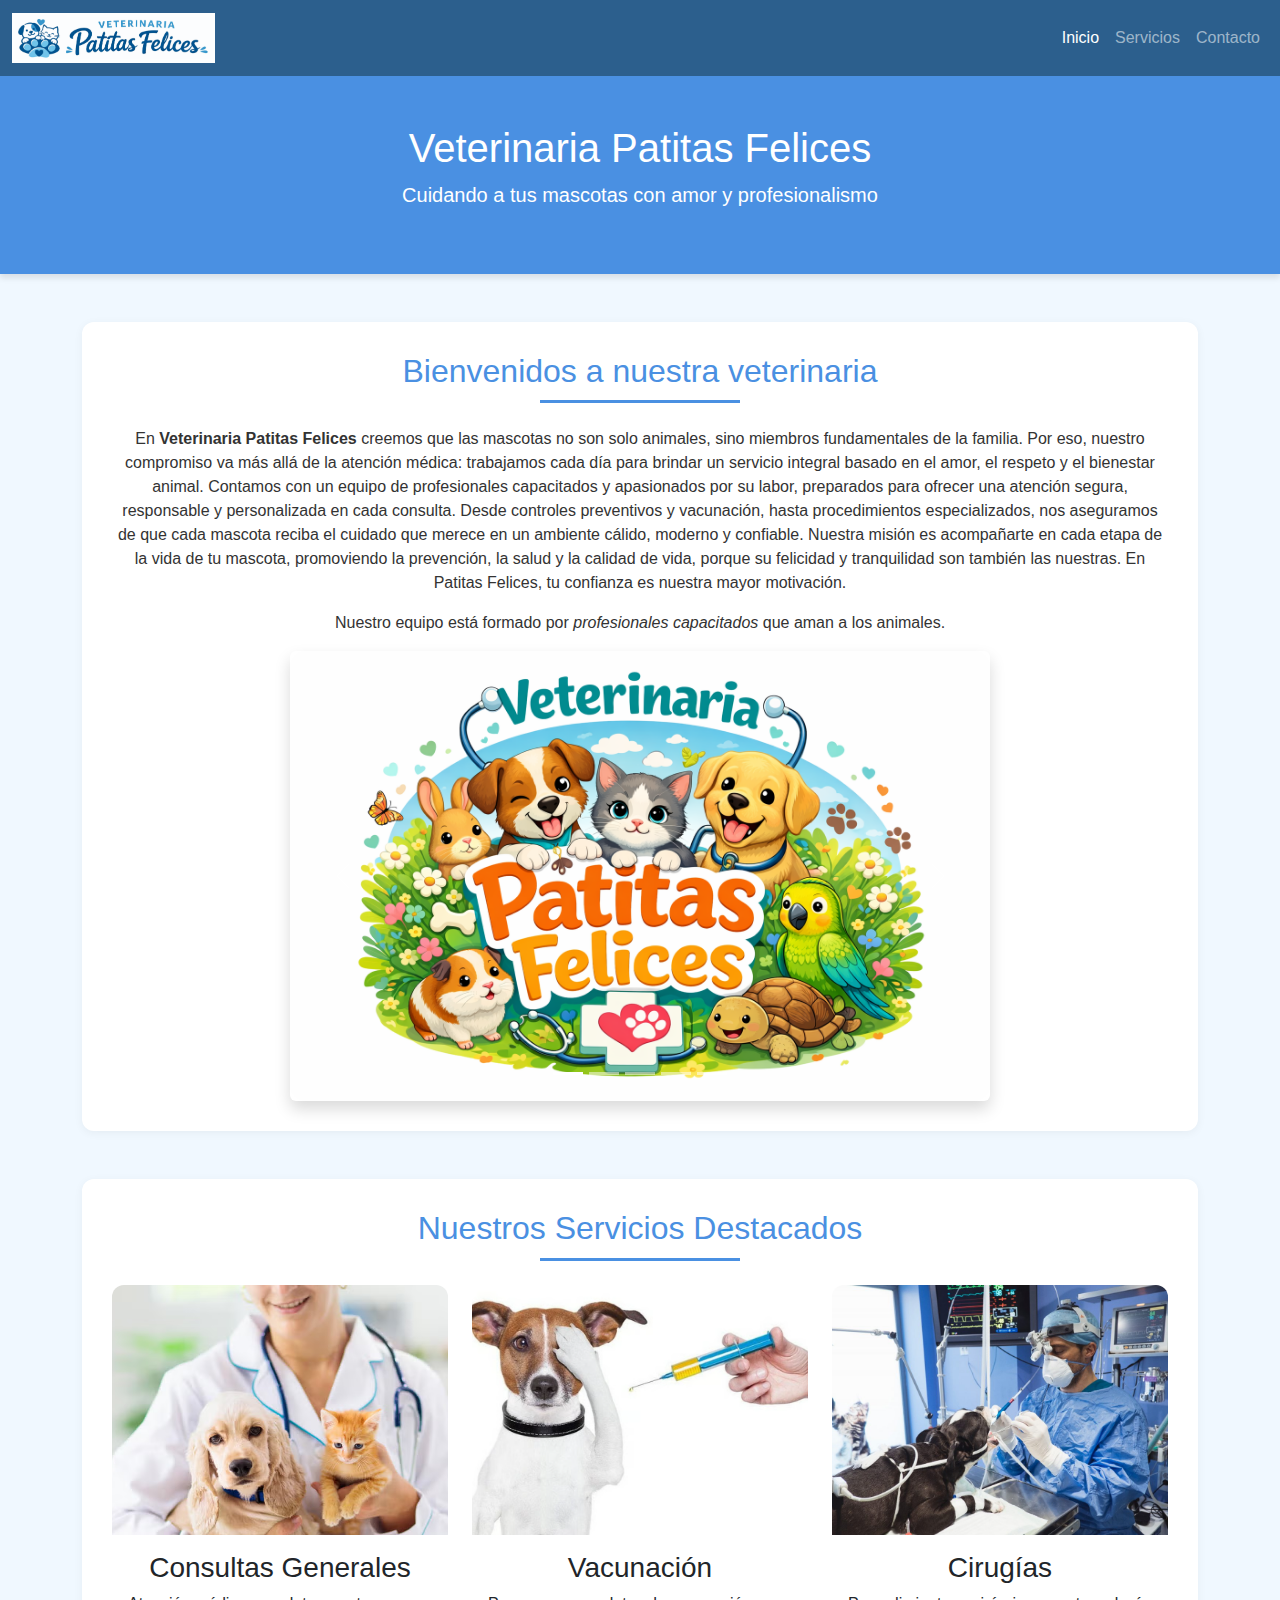
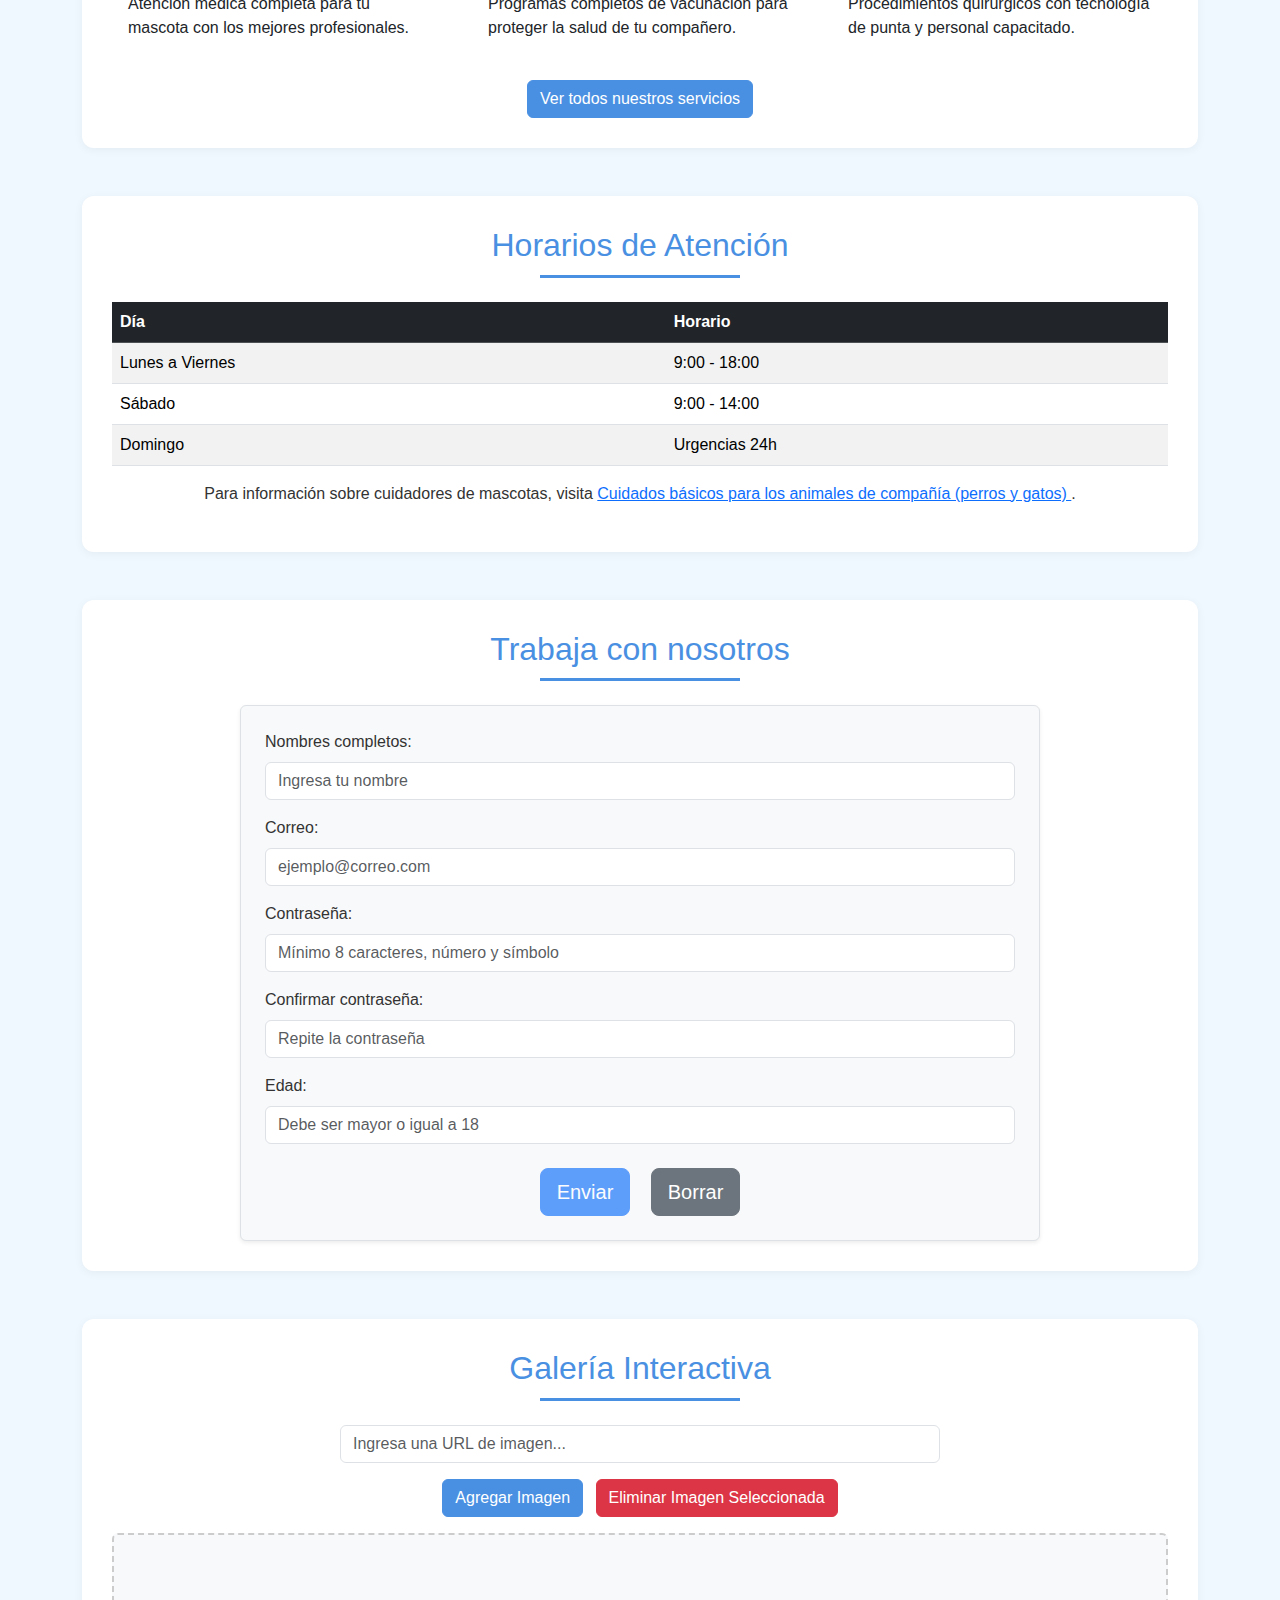
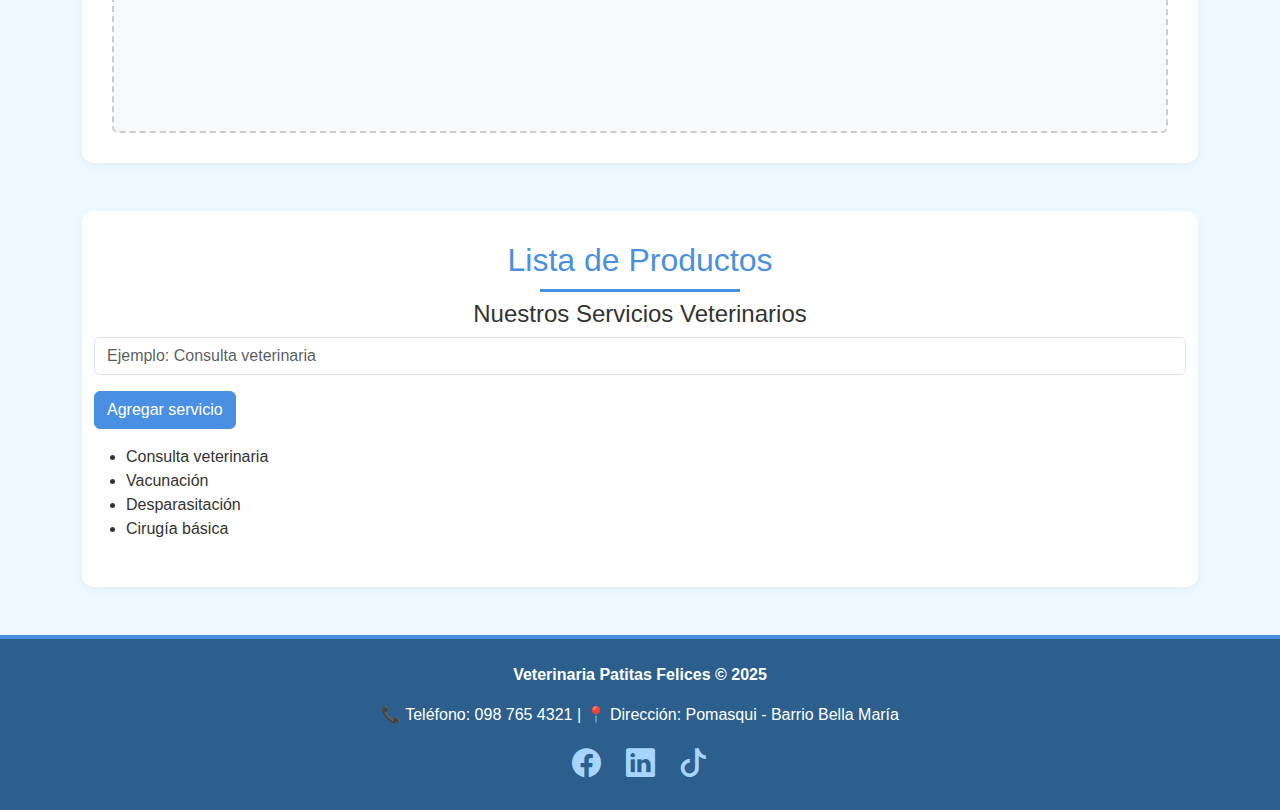
<file: Semana 7 - Lista de productos/index.html>
<!DOCTYPE html>
<html lang="es">

<head>
    <meta charset="UTF-8">
    <meta name="viewport" content="width=device-width, initial-scale=1.0">
    <title>Veterinaria Patitas Felices</title>
    <link rel="icon" href="assets/patas.ico" type="image/x-icon">

    <!-- Bootstrap CSS -->
    <link href="https://cdn.jsdelivr.net/npm/bootstrap@5.3.0/dist/css/bootstrap.min.css" rel="stylesheet">

    <!-- Bootstrap Icons -->
    <link href="https://cdn.jsdelivr.net/npm/bootstrap-icons@1.11.1/font/bootstrap-icons.css" rel="stylesheet">

    <!-- CSS personalizado -->
    <link rel="stylesheet" href="styles.css">
</head>

<body>

    <!-- NAVBAR -->
    <nav class="navbar navbar-expand-md navbar-dark">
        <div class="container-fluid">
            <a class="navbar-brand" href="#inicio">
                <img src="assets/logo.jpg" alt="Patitas Felices Logo" class="navbar-logo">
            </a>

            <button class="navbar-toggler" type="button" data-bs-toggle="collapse" data-bs-target="#navbarNav">
                <span class="navbar-toggler-icon"></span>
            </button>

            <div class="collapse navbar-collapse" id="navbarNav">
                <ul class="navbar-nav ms-auto">
                    <li class="nav-item"><a class="nav-link active" href="#inicio">Inicio</a></li>
                    <li class="nav-item"><a class="nav-link" href="#servicios">Servicios</a></li>
                    <li class="nav-item"><a class="nav-link" href="#contacto">Contacto</a></li>
                </ul>
            </div>
        </div>
    </nav>

    <!-- HEADER -->
    <header class="text-center py-5 text-white">
        <h1>Veterinaria Patitas Felices</h1>
        <p class="lead">Cuidando a tus mascotas con amor y profesionalismo</p>
    </header>

    <!-- CONTENIDO -->
    <main class="container my-5">

        <!-- INICIO -->
        <section id="inicio" class="mb-5">
            <h2 class="text-center mb-4">Bienvenidos a nuestra veterinaria</h2>

            <p class="text-center">
                En <strong>Veterinaria Patitas Felices</strong> creemos que las mascotas no son solo animales, sino
                miembros fundamentales de la familia.
                Por eso, nuestro compromiso va más allá de la atención médica: trabajamos cada día para brindar un
                servicio integral basado en el amor,
                el respeto y el bienestar animal.
                Contamos con un equipo de profesionales capacitados y apasionados por su labor, preparados para ofrecer
                una atención segura, responsable y
                personalizada en cada consulta. Desde controles preventivos y vacunación, hasta procedimientos
                especializados, nos aseguramos de que cada
                mascota reciba el cuidado que merece en un ambiente cálido, moderno y confiable.
                Nuestra misión es acompañarte en cada etapa de la vida de tu mascota, promoviendo la prevención, la
                salud y la calidad de vida, porque su
                felicidad y tranquilidad son también las nuestras. En Patitas Felices, tu confianza es nuestra mayor
                motivación.
            </p>

            <p class="text-center">
                Nuestro equipo está formado por <em>profesionales capacitados</em>
                que aman a los animales.
            </p>

            <!-- CARRUSEL -->
            <div class="text-center">
                <div id="carouselInicio" class="carousel slide mx-auto shadow rounded" data-bs-ride="carousel"
                    data-bs-interval="4000">

                    <div class="carousel-indicators">
                        <button type="button" data-bs-target="#carouselInicio" data-bs-slide-to="0"
                            class="active"></button>
                        <button type="button" data-bs-target="#carouselInicio" data-bs-slide-to="1"></button>
                        <button type="button" data-bs-target="#carouselInicio" data-bs-slide-to="2"></button>
                        <button type="button" data-bs-target="#carouselInicio" data-bs-slide-to="3"></button>
                        <button type="button" data-bs-target="#carouselInicio" data-bs-slide-to="4"></button>
                    </div>

                    <div class="carousel-inner rounded">
                        <div class="carousel-item active">
                            <img src="assets/51ce1e9a-830f-41f4-ad6f-e74cdc0476a7.png" class="d-block w-100"
                                alt="Veterinaria Patitas Felices">
                        </div>
                        <div class="carousel-item">
                            <img src="assets/6653c3ad51bf7.jpg" class="d-block w-100" alt="Consulta veterinaria">
                        </div>
                        <div class="carousel-item">
                            <img src="assets/Medicina-Veterinaria.webp" class="d-block w-100"
                                alt="Atención profesional">
                        </div>
                        <div class="carousel-item">
                            <img src="assets/escuela-de-veterinaria-01.jpg" class="d-block w-100"
                                alt="Atención profesional">
                        </div>
                        <div class="carousel-item">
                            <img src="assets/medicinaveterinariacue-banner2-movil.jpg" class="d-block w-100"
                                alt="Atención profesional">
                        </div>
                    </div>

                    <button class="carousel-control-prev" type="button" data-bs-target="#carouselInicio"
                        data-bs-slide="prev">
                        <span class="carousel-control-prev-icon"></span>
                    </button>

                    <button class="carousel-control-next" type="button" data-bs-target="#carouselInicio"
                        data-bs-slide="next">
                        <span class="carousel-control-next-icon"></span>
                    </button>
                </div>
            </div>
        </section>

        <!-- SERVICIOS -->
        <section id="servicios" class="mb-5">
            <h2 class="text-center mb-4">Nuestros Servicios Destacados</h2>

            <div class="row g-4">
                <div class="col-md-4">
                    <div class="card h-100 service-card">
                        <img src="assets/purina-consulta-veterinaria-para-mascotas-lo-que-debes-saber.avif"
                            class="card-img-top" alt="Consultas">
                        <div class="card-body">
                            <h3 class="card-title">Consultas Generales</h3>
                            <p class="card-text">Atención médica completa para tu mascota con los mejores profesionales.
                            </p>
                        </div>
                    </div>
                </div>

                <div class="col-md-4">
                    <div class="card h-100 service-card">
                        <img src="assets/1101395.avif" class="card-img-top" alt="Vacunación">
                        <div class="card-body">
                            <h3 class="card-title">Vacunación</h3>
                            <p class="card-text">Programas completos de vacunación para proteger la salud de tu
                                compañero.</p>
                        </div>
                    </div>
                </div>

                <div class="col-md-4">
                    <div class="card h-100 service-card">
                        <img src="assets/clinica_veterinaria_ejea_132-1024x682.jpg" class="card-img-top" alt="Cirugías">
                        <div class="card-body">
                            <h3 class="card-title">Cirugías</h3>
                            <p class="card-text">Procedimientos quirúrgicos con tecnología de punta y personal
                                capacitado.</p>
                        </div>
                    </div>
                </div>
            </div>

            <!-- BOTÓN COLLAPSE -->
            <div class="text-center mt-4">
                <button class="btn btn-primary" type="button" data-bs-toggle="collapse" data-bs-target="#masServicios">
                    Ver todos nuestros servicios
                </button>
            </div>

            <!-- COLLAPSE -->
            <div class="collapse mt-3" id="masServicios">
                <div class="card card-body">

                    <div class="row">
                        <div class="col-md-6">
                            <ul>
                                <h4>Lista completa de servicios</h4>
                                <li>Consultas generales</li>
                                <li>Vacunación</li>
                                <li>Cirugías</li>
                                <li>Limpieza dental</li>
                                <li>Peluquería canina</li>
                            </ul>
                        </div>

                        <div class="col-md-6">
                            <h4>Nuestros valores:</h4>
                            <ol>
                                <li>Amor por los animales</li>
                                <li>Profesionalismo</li>
                                <li>Honestidad</li>
                                <li>Compromiso</li>
                            </ol>
                        </div>
                    </div>

                    <div class="ratio ratio-16x9 mt-3">
                        <iframe src="https://player.vimeo.com/video/333070956?h=650833a6c7" allowfullscreen
                            style="border:0;">
                        </iframe>
                    </div>
                </div>
            </div>
        </section>

        <!-- HORARIOS -->
        <section class="mb-5">
            <h2 class="text-center mb-4">Horarios de Atención</h2>

            <div class="table-responsive">
                <table class="table table-striped table-hover">
                    <thead class="table-dark">
                        <tr>
                            <th>Día</th>
                            <th>Horario</th>
                        </tr>
                    </thead>
                    <tbody>
                        <tr>
                            <td>Lunes a Viernes</td>
                            <td>9:00 - 18:00</td>
                        </tr>
                        <tr>
                            <td>Sábado</td>
                            <td>9:00 - 14:00</td>
                        </tr>
                        <tr>
                            <td>Domingo</td>
                            <td>Urgencias 24h</td>
                        </tr>
                    </tbody>
                </table>
            </div>

            <p class="text-center">
                Para información sobre cuidadores de mascotas, visita
                <a href="https://madridsalud.es/cuidados-basicos-para-los-animales-de-compania-perros-y-gatos/"
                    target="_blank">
                    Cuidados básicos para los animales de compañía (perros y gatos)
                </a>.
            </p>
        </section>

        <!-- CONTACTO -->
        <section id="contacto" class="mb-5">
            <h2 class="text-center mb-4">Trabaja con nosotros</h2>

            <form id="form-validacion" class="p-4 border rounded shadow-sm bg-light mx-auto" style="max-width:800px;">

                <!-- Nombre -->
                <div class="mb-3">
                    <label class="form-label">Nombres completos:</label>
                    <input type="text" id="nombre" class="form-control" placeholder="Ingresa tu nombre">
                    <small class="text-danger error-msg" id="error-nombre"></small>
                </div>

                <!-- Correo -->
                <div class="mb-3">
                    <label class="form-label">Correo:</label>
                    <input type="email" id="correo" class="form-control" placeholder="ejemplo@correo.com">
                    <small class="text-danger error-msg" id="error-correo"></small>
                </div>

                <!-- Contraseña -->
                <div class="mb-3">
                    <label class="form-label">Contraseña:</label>
                    <input type="password" id="password" class="form-control"
                        placeholder="Mínimo 8 caracteres, número y símbolo">
                    <small class="text-danger error-msg" id="error-password"></small>
                </div>

                <!-- Confirmar Contraseña -->
                <div class="mb-3">
                    <label class="form-label">Confirmar contraseña:</label>
                    <input type="password" id="confirmar" class="form-control" placeholder="Repite la contraseña">
                    <small class="text-danger error-msg" id="error-confirmar"></small>
                </div>

                <!-- Edad -->
                <div class="mb-3">
                    <label class="form-label">Edad:</label>
                    <input type="number" id="edad" class="form-control" placeholder="Debe ser mayor o igual a 18">
                    <small class="text-danger error-msg" id="error-edad"></small>
                </div>

                <div class="text-center mt-4">
                    <button type="submit" id="btnEnviar" class="btn btn-primary btn-lg" disabled>Enviar</button>
                    <button type="reset" id="btnReset" class="btn btn-secondary btn-lg ms-3">Borrar</button>
                </div>
            </form>
        </section>

    <!-- GALERÍA INTERACTIVA -->
    <section id="galeria" class="mb-5">
        <h2 class="text-center mb-4">Galería Interactiva</h2>

        <div class="mb-3 text-center">
            <input id="inputImagen" type="url" class="form-control mx-auto" placeholder="Ingresa una URL de imagen..."
                style="max-width:600px;">
            <button id="btnAgregar" class="btn btn-primary mt-3">Agregar Imagen</button>
            <button id="btnEliminar" class="btn btn-danger mt-3 ms-2">Eliminar Imagen Seleccionada</button>
        </div>

        <div id="contenedorGaleria" class="d-flex flex-wrap gap-3 justify-content-center p-3 bg-light rounded"
            style="min-height:200px; border:2px dashed #ccc;">
        </div>
    </section>

        <!-- SECCIÓN DE LISTA DINÁMICA DE PRODUCTOS / SERVICIOS -->
    <section id="lista-productos" class="container mt-5">
        <h2>Lista de Productos</h2>
        <h4>Nuestros Servicios Veterinarios</h4>
        <div class="mb-3">
            <input type="text" id="inputServicio" class="form-control" placeholder="Ejemplo: Consulta veterinaria">
        </div>

        <!-- Botón para agregar el servicio a la lista con JavaScript -->
        <button id="btnAgregarServicio" class="btn btn-primary mb-3">
            Agregar servicio
        </button>

        <!-- Lista no ordenada donde se renderizarán dinámicamente los servicios -->
        <ul id="listaServicios">
            <!-- Aquí se ingresan los servicios dinámicamente mediante JavaScript -->
        </ul>
    </section>

    </main>

    <!-- VÍNCULO DE JS -->
    <script src="script.js"></script>

    <!-- FOOTER -->
    <footer class="text-center py-4">
        <div class="container">
            <p><strong>Veterinaria Patitas Felices © 2025</strong></p>
            <p>📞 Teléfono: 098 765 4321 | 📍 Dirección: Pomasqui - Barrio Bella María</p>

            <!-- REDES SOCIALES -->
            <div class="social-icons mt-3">
                <a href="#" aria-label="Facebook"><i class="bi bi-facebook"></i></a>
                <a href="#" aria-label="LinkedIn"><i class="bi bi-linkedin"></i></a>
                <a href="#" aria-label="TikTok"><i class="bi bi-tiktok"></i></a>
            </div>
        </div>
    </footer>

    <script src="https://cdn.jsdelivr.net/npm/bootstrap@5.3.0/dist/js/bootstrap.bundle.min.js"></script>
</body>
</html>
</file>
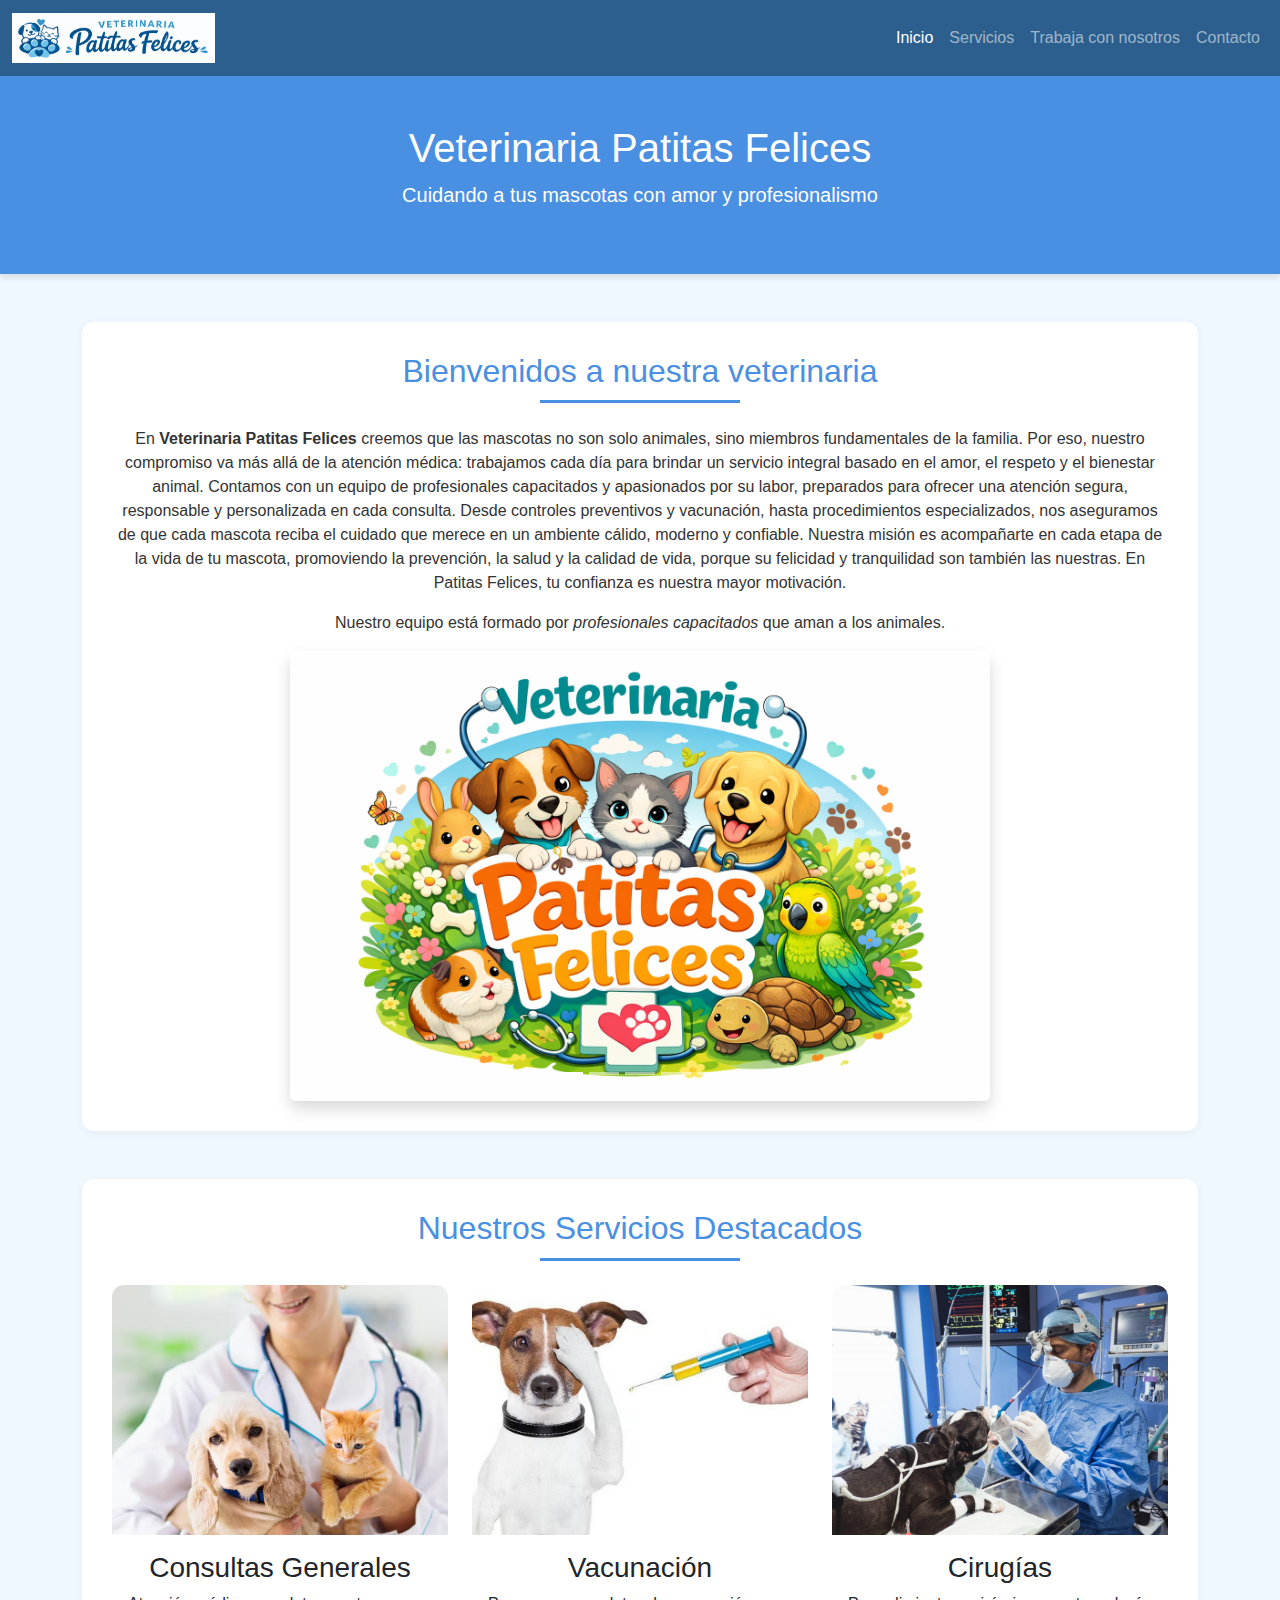
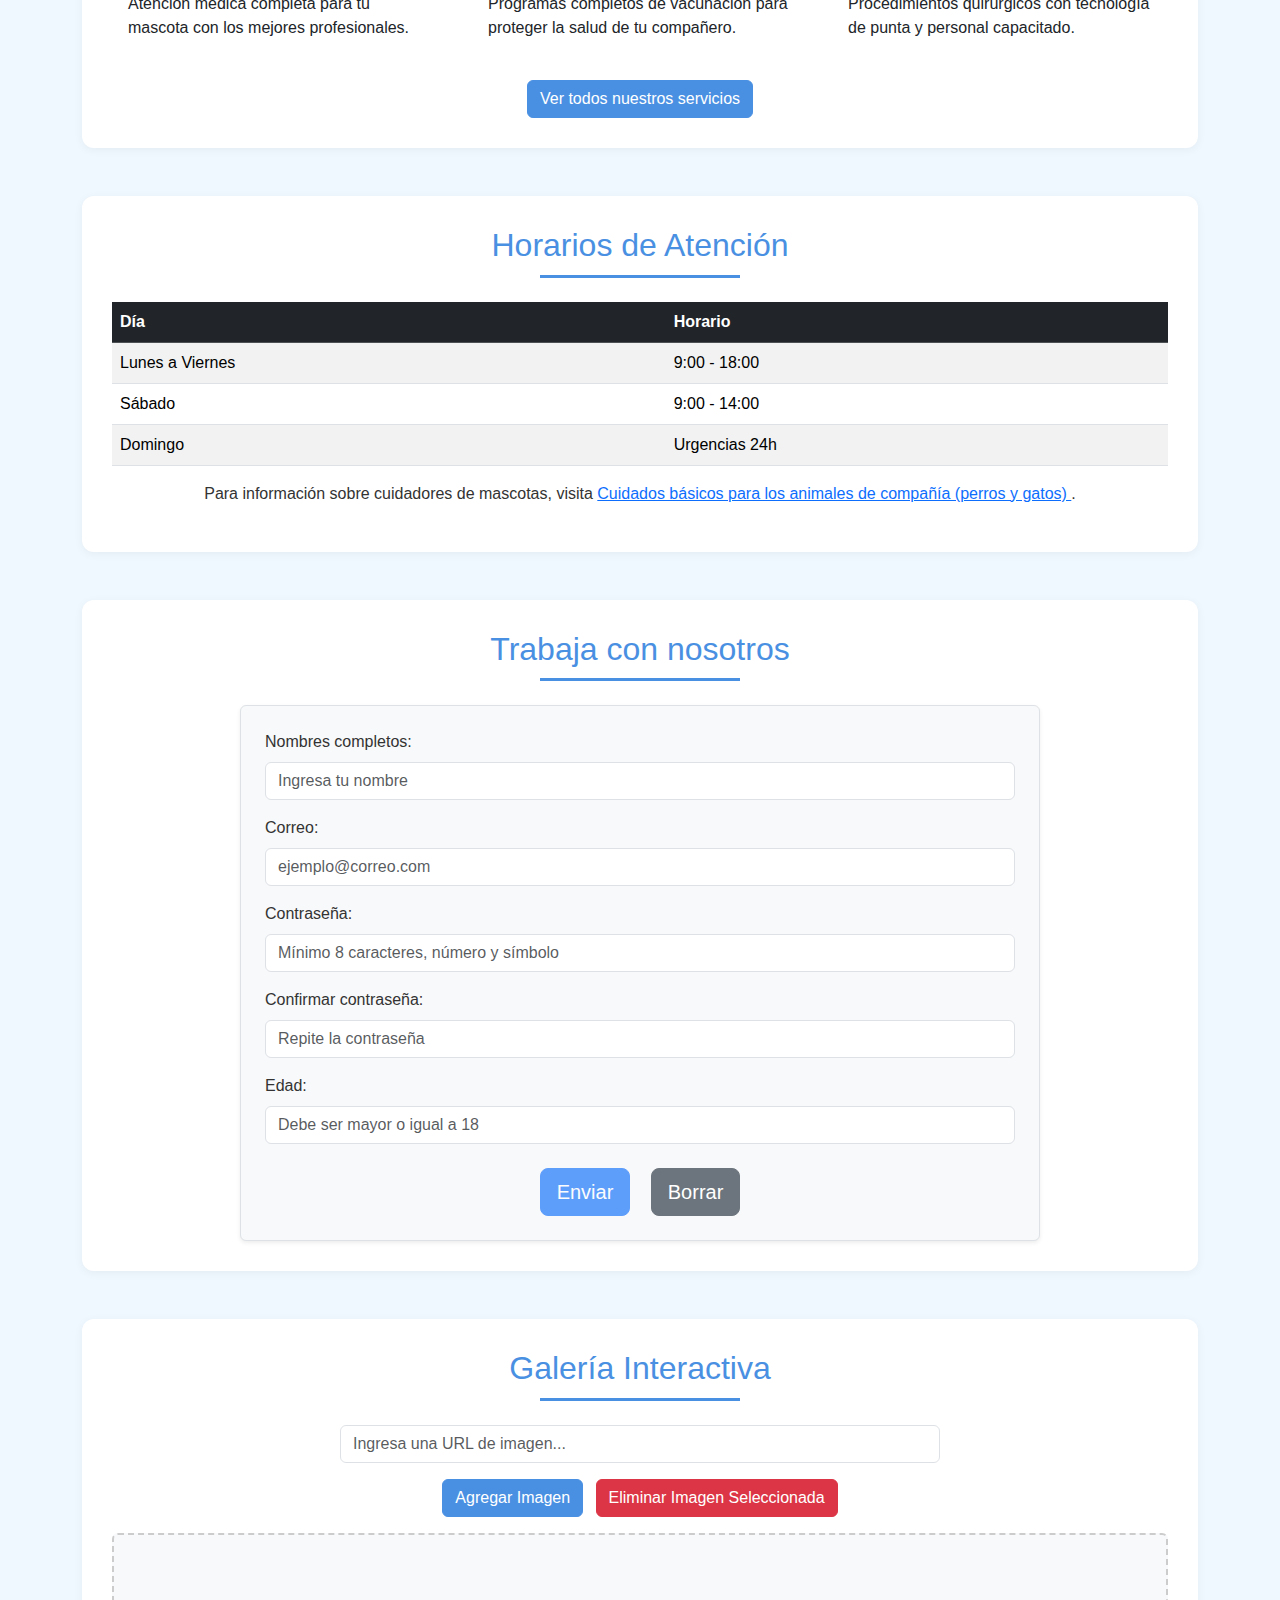
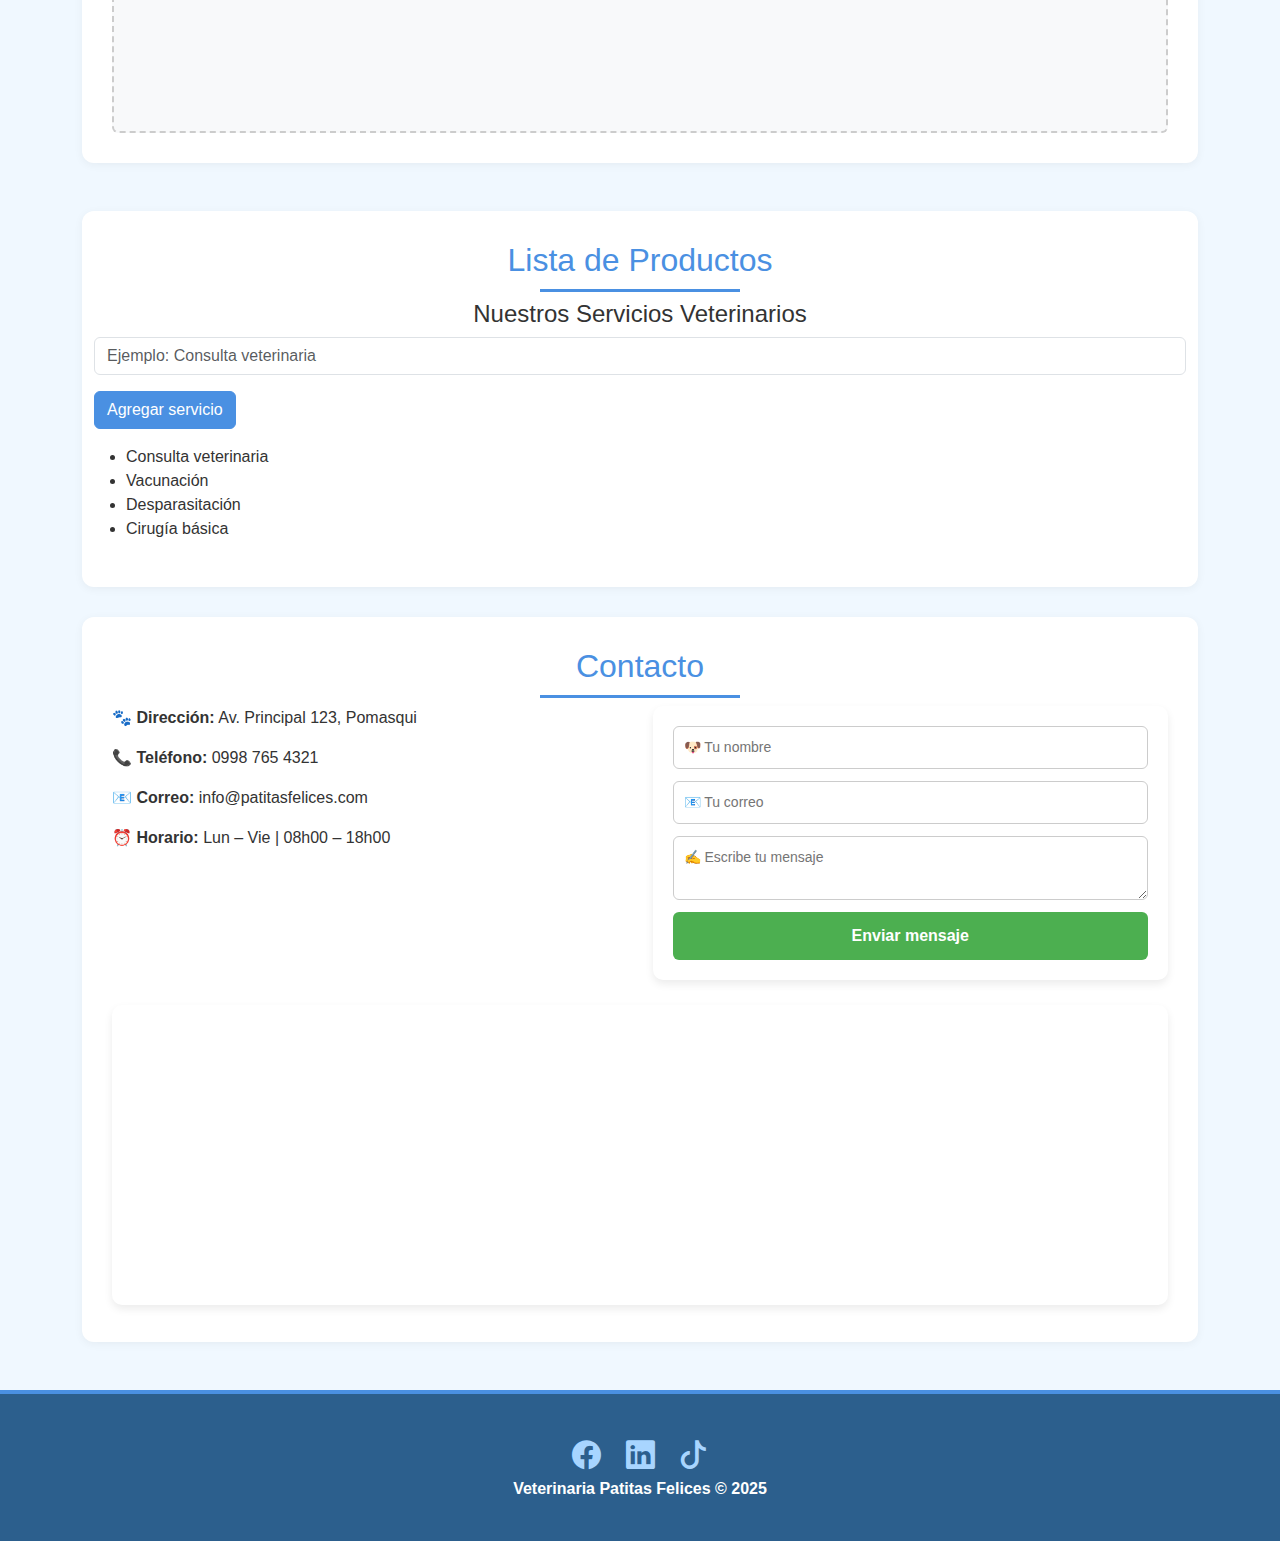
<file: Semana 8 - Bootstrap-JS/index.html>
<!DOCTYPE html>
<html lang="es">

<head>
    <meta charset="UTF-8">
    <meta name="viewport" content="width=device-width, initial-scale=1.0">
    <title>Veterinaria Patitas Felices</title>
    <link rel="icon" href="assets/patas.ico" type="image/x-icon">

    <!-- Bootstrap CSS -->
    <link href="https://cdn.jsdelivr.net/npm/bootstrap@5.3.0/dist/css/bootstrap.min.css" rel="stylesheet">

    <!-- Bootstrap Icons -->
    <link href="https://cdn.jsdelivr.net/npm/bootstrap-icons@1.11.1/font/bootstrap-icons.css" rel="stylesheet">

    <!-- CSS personalizado -->
    <link rel="stylesheet" href="styles.css">
</head>

<body>

    <!-- NAVBAR -->
    <nav class="navbar navbar-expand-md navbar-dark">
        <div class="container-fluid">
            <a class="navbar-brand" href="#inicio">
                <img src="assets/logo.jpg" alt="Patitas Felices Logo" class="navbar-logo">
            </a>

            <button class="navbar-toggler" type="button" data-bs-toggle="collapse" data-bs-target="#navbarNav">
                <span class="navbar-toggler-icon"></span>
            </button>

            <div class="collapse navbar-collapse" id="navbarNav">
                <ul class="navbar-nav ms-auto">
                    <li class="nav-item"><a class="nav-link active" href="#inicio">Inicio</a></li>
                    <li class="nav-item"><a class="nav-link" href="#servicios">Servicios</a></li>
                    <li class="nav-item"><a class="nav-link" href="#trabajacn">Trabaja con nosotros</a></li>
                    <li class="nav-item"><a class="nav-link" href="#contacto">Contacto</a></li>
                </ul>
            </div>
        </div>
    </nav>

    <!-- HEADER -->
    <header class="text-center py-5 text-white">
        <h1>Veterinaria Patitas Felices</h1>
        <p class="lead">Cuidando a tus mascotas con amor y profesionalismo</p>
    </header>

    <!-- CONTENIDO -->
    <main class="container my-5">

        <!-- INICIO -->
        <section id="inicio" class="mb-5">
            <h2 class="text-center mb-4">Bienvenidos a nuestra veterinaria</h2>

            <p class="text-center">
                En <strong>Veterinaria Patitas Felices</strong> creemos que las mascotas no son solo animales, sino
                miembros fundamentales de la familia.
                Por eso, nuestro compromiso va más allá de la atención médica: trabajamos cada día para brindar un
                servicio integral basado en el amor,
                el respeto y el bienestar animal.
                Contamos con un equipo de profesionales capacitados y apasionados por su labor, preparados para ofrecer
                una atención segura, responsable y
                personalizada en cada consulta. Desde controles preventivos y vacunación, hasta procedimientos
                especializados, nos aseguramos de que cada
                mascota reciba el cuidado que merece en un ambiente cálido, moderno y confiable.
                Nuestra misión es acompañarte en cada etapa de la vida de tu mascota, promoviendo la prevención, la
                salud y la calidad de vida, porque su
                felicidad y tranquilidad son también las nuestras. En Patitas Felices, tu confianza es nuestra mayor
                motivación.
            </p>

            <p class="text-center">
                Nuestro equipo está formado por <em>profesionales capacitados</em>
                que aman a los animales.
            </p>

            <!-- CARRUSEL -->
            <div class="text-center">
                <div id="carouselInicio" class="carousel slide mx-auto shadow rounded" data-bs-ride="carousel"
                    data-bs-interval="4000">

                    <div class="carousel-indicators">
                        <button type="button" data-bs-target="#carouselInicio" data-bs-slide-to="0"
                            class="active"></button>
                        <button type="button" data-bs-target="#carouselInicio" data-bs-slide-to="1"></button>
                        <button type="button" data-bs-target="#carouselInicio" data-bs-slide-to="2"></button>
                        <button type="button" data-bs-target="#carouselInicio" data-bs-slide-to="3"></button>
                        <button type="button" data-bs-target="#carouselInicio" data-bs-slide-to="4"></button>
                    </div>

                    <div class="carousel-inner rounded">
                        <div class="carousel-item active">
                            <img src="assets/51ce1e9a-830f-41f4-ad6f-e74cdc0476a7.png" class="d-block w-100"
                                alt="Veterinaria Patitas Felices">
                        </div>
                        <div class="carousel-item">
                            <img src="assets/6653c3ad51bf7.jpg" class="d-block w-100" alt="Consulta veterinaria">
                        </div>
                        <div class="carousel-item">
                            <img src="assets/Medicina-Veterinaria.webp" class="d-block w-100"
                                alt="Atención profesional">
                        </div>
                        <div class="carousel-item">
                            <img src="assets/escuela-de-veterinaria-01.jpg" class="d-block w-100"
                                alt="Atención profesional">
                        </div>
                        <div class="carousel-item">
                            <img src="assets/medicinaveterinariacue-banner2-movil.jpg" class="d-block w-100"
                                alt="Atención profesional">
                        </div>
                    </div>

                    <button class="carousel-control-prev" type="button" data-bs-target="#carouselInicio"
                        data-bs-slide="prev">
                        <span class="carousel-control-prev-icon"></span>
                    </button>

                    <button class="carousel-control-next" type="button" data-bs-target="#carouselInicio"
                        data-bs-slide="next">
                        <span class="carousel-control-next-icon"></span>
                    </button>
                </div>
            </div>
        </section>

        <!-- SERVICIOS -->
        <section id="servicios" class="mb-5">
            <h2 class="text-center mb-4">Nuestros Servicios Destacados</h2>

            <div class="row g-4">
                <div class="col-md-4">
                    <div class="card h-100 service-card">
                        <img src="assets/purina-consulta-veterinaria-para-mascotas-lo-que-debes-saber.avif"
                            class="card-img-top" alt="Consultas">
                        <div class="card-body">
                            <h3 class="card-title">Consultas Generales</h3>
                            <p class="card-text">Atención médica completa para tu mascota con los mejores profesionales.
                            </p>
                        </div>
                    </div>
                </div>

                <div class="col-md-4">
                    <div class="card h-100 service-card">
                        <img src="assets/1101395.avif" class="card-img-top" alt="Vacunación">
                        <div class="card-body">
                            <h3 class="card-title">Vacunación</h3>
                            <p class="card-text">Programas completos de vacunación para proteger la salud de tu
                                compañero.</p>
                        </div>
                    </div>
                </div>

                <div class="col-md-4">
                    <div class="card h-100 service-card">
                        <img src="assets/clinica_veterinaria_ejea_132-1024x682.jpg" class="card-img-top" alt="Cirugías">
                        <div class="card-body">
                            <h3 class="card-title">Cirugías</h3>
                            <p class="card-text">Procedimientos quirúrgicos con tecnología de punta y personal
                                capacitado.</p>
                        </div>
                    </div>
                </div>
            </div>

            <!-- BOTÓN COLLAPSE -->
            <div class="text-center mt-4">
                <button class="btn btn-primary" type="button" data-bs-toggle="collapse" data-bs-target="#masServicios">
                    Ver todos nuestros servicios
                </button>
            </div>

            <!-- COLLAPSE -->
            <div class="collapse mt-3" id="masServicios">
                <div class="card card-body">

                    <div class="row">

                        <h4>Lista completa de servicios</h4>

                        <div class="table-responsive">
                            <table class="table table-striped table-hover align-middle">
                                <thead class="table-dark">
                                    <tr>
                                        <td>N°</td>
                                        <th>Servicio</th>
                                        <th>Precio</th>
                                        <th>Descripción</th>
                                    </tr>
                                </thead>
                                <tbody>
                                    <tr>
                                        <td>1.</td>
                                        <td>Consulta veterinaria</td>
                                        <td>$15</td>
                                        <td>Evaluación general del estado de salud de la mascota.</td>
                                    </tr>
                                    <tr>
                                        <td>2.</td>
                                        <td>Vacunación</td>
                                        <td>$20</td>
                                        <td>Aplicación de vacunas para prevenir enfermedades.</td>
                                    </tr>
                                    <tr>
                                        <td>3.</td>
                                        <td>Desparasitación</td>
                                        <td>$10</td>
                                        <td>Tratamiento para eliminar parásitos internos y externos.</td>
                                    </tr>
                                    <tr>
                                        <td>4.</td>
                                        <td>Cirugía básica</td>
                                        <td>$80</td>
                                        <td>Procedimientos quirúrgicos menores con supervisión médica.</td>
                                    </tr>
                                    <tr>
                                        <td>5.</td>
                                        <td>Limpieza dental</td>
                                        <td>$25</td>
                                        <td>Higiene bucal para prevenir enfermedades dentales.</td>
                                    </tr>
                                </tbody>
                            </table>
                        </div>

                        <div class="col-md-6">
                            <h4>Nuestros valores:</h4>
                            <ol>
                                <li>Amor por los animales</li>
                                <li>Profesionalismo</li>
                                <li>Honestidad</li>
                                <li>Compromiso</li>
                            </ol>
                        </div>
                    </div>

                    <div class="ratio ratio-16x9 mt-3">
                        <iframe src="https://player.vimeo.com/video/333070956?h=650833a6c7" allowfullscreen
                            style="border:0;">
                        </iframe>
                    </div>
                </div>
            </div>
        </section>

        <!-- HORARIOS -->
        <section class="mb-5">
            <h2 class="text-center mb-4">Horarios de Atención</h2>

            <div class="table-responsive">
                <table class="table table-striped table-hover">
                    <thead class="table-dark">
                        <tr>
                            <th>Día</th>
                            <th>Horario</th>
                        </tr>
                    </thead>
                    <tbody>
                        <tr>
                            <td>Lunes a Viernes</td>
                            <td>9:00 - 18:00</td>
                        </tr>
                        <tr>
                            <td>Sábado</td>
                            <td>9:00 - 14:00</td>
                        </tr>
                        <tr>
                            <td>Domingo</td>
                            <td>Urgencias 24h</td>
                        </tr>
                    </tbody>
                </table>
            </div>

            <p class="text-center">
                Para información sobre cuidadores de mascotas, visita
                <a href="https://madridsalud.es/cuidados-basicos-para-los-animales-de-compania-perros-y-gatos/"
                    target="_blank">
                    Cuidados básicos para los animales de compañía (perros y gatos)
                </a>.
            </p>
        </section>

        <!-- CONTACTO -->
        <section id="trabajacn" class="mb-5">
            <h2 class="text-center mb-4">Trabaja con nosotros</h2>

            <form id="form-validacion" class="p-4 border rounded shadow-sm bg-light mx-auto" style="max-width:800px;">

                <!-- Nombre -->
                <div class="mb-3">
                    <label class="form-label">Nombres completos:</label>
                    <input type="text" id="nombre" class="form-control" placeholder="Ingresa tu nombre">
                    <small class="text-danger error-msg" id="error-nombre"></small>
                </div>

                <!-- Correo -->
                <div class="mb-3">
                    <label class="form-label">Correo:</label>
                    <input type="email" id="correo" class="form-control" placeholder="ejemplo@correo.com">
                    <small class="text-danger error-msg" id="error-correo"></small>
                </div>

                <!-- Contraseña -->
                <div class="mb-3">
                    <label class="form-label">Contraseña:</label>
                    <input type="password" id="password" class="form-control"
                        placeholder="Mínimo 8 caracteres, número y símbolo">
                    <small class="text-danger error-msg" id="error-password"></small>
                </div>

                <!-- Confirmar Contraseña -->
                <div class="mb-3">
                    <label class="form-label">Confirmar contraseña:</label>
                    <input type="password" id="confirmar" class="form-control" placeholder="Repite la contraseña">
                    <small class="text-danger error-msg" id="error-confirmar"></small>
                </div>

                <!-- Edad -->
                <div class="mb-3">
                    <label class="form-label">Edad:</label>
                    <input type="number" id="edad" class="form-control" placeholder="Debe ser mayor o igual a 18">
                    <small class="text-danger error-msg" id="error-edad"></small>
                </div>

                <div class="text-center mt-4">
                    <button type="submit" id="btnEnviar" class="btn btn-primary btn-lg" disabled>Enviar</button>
                    <button type="reset" id="btnReset" class="btn btn-secondary btn-lg ms-3">Borrar</button>
                </div>
            </form>
        </section>

        <!-- GALERÍA INTERACTIVA -->
        <section id="galeria" class="mb-5">
            <h2 class="text-center mb-4">Galería Interactiva</h2>

            <div class="mb-3 text-center">
                <input id="inputImagen" type="url" class="form-control mx-auto"
                    placeholder="Ingresa una URL de imagen..." style="max-width:600px;">
                <button id="btnAgregar" class="btn btn-primary mt-3">Agregar Imagen</button>
                <button id="btnEliminar" class="btn btn-danger mt-3 ms-2">Eliminar Imagen Seleccionada</button>
            </div>

            <div id="contenedorGaleria" class="d-flex flex-wrap gap-3 justify-content-center p-3 bg-light rounded"
                style="min-height:200px; border:2px dashed #ccc;">
            </div>
        </section>

        <!-- SECCIÓN DE LISTA DINÁMICA DE PRODUCTOS / SERVICIOS -->
        <section id="lista-productos" class="container mt-5">
            <h2>Lista de Productos</h2>
            <h4>Nuestros Servicios Veterinarios</h4>
            <div class="mb-3">
                <input type="text" id="inputServicio" class="form-control" placeholder="Ejemplo: Consulta veterinaria">
            </div>

            <!-- Botón para agregar el servicio a la lista con JavaScript -->
            <button id="btnAgregarServicio" class="btn btn-primary mb-3">
                Agregar servicio
            </button>

            <!-- Lista no ordenada donde se renderizarán dinámicamente los servicios -->
            <ul id="listaServicios">
                <!-- Aquí se ingresan los servicios dinámicamente mediante JavaScript -->
            </ul>
        </section>

        <!-- SECCIÓN: CONTACTO -->

        <section id="contacto" class="seccion-contacto">
            <h2>Contacto</h2>

            <!-- Contenedor general -->
            <div class="contacto-contenido">

                <!-- Información de contacto con íconos -->
                <div class="info-contacto">
                    <p>🐾 <strong>Dirección:</strong> Av. Principal 123, Pomasqui</p>
                    <p>📞 <strong>Teléfono:</strong> 0998 765 4321</p>
                    <p>📧 <strong>Correo:</strong> info@patitasfelices.com</p>
                    <p>⏰ <strong>Horario:</strong> Lun – Vie | 08h00 – 18h00</p>
                </div>

                <!-- Formulario de contacto -->
                <form id="formContacto">
                    <input type="text" id="nombreContacto" placeholder="🐶 Tu nombre" required>
                    <input type="email" id="emailContacto" placeholder="📧 Tu correo" required>
                    <textarea id="mensajeContacto" placeholder="✍️ Escribe tu mensaje" required></textarea>
                    <button type="submit">Enviar mensaje</button>
                    <!-- Mensaje de confirmación -->
                    <p id="mensaje-exito" class="mensaje-exito d-none">
                        🐶 ¡Gracias por contactarnos! Te responderemos muy pronto.
                    </p>

                </form>
            </div>

            <!-- Mapa de Google -->
            <div class="mapa">
                <iframe src="https://www.google.com/maps?q=Quito,Ecuador&output=embed" loading="lazy"
                    referrerpolicy="no-referrer-when-downgrade">
                </iframe>
            </div>
        </section>

    </main>

    <!-- VÍNCULO DE JS -->
    <script src="script.js"></script>

    <!-- FOOTER -->
    <footer class="text-center py-4">
        <!-- REDES SOCIALES -->
        <div class="social-icons mt-3">
            <a href="#" aria-label="Facebook"><i class="bi bi-facebook"></i></a>
            <a href="#" aria-label="LinkedIn"><i class="bi bi-linkedin"></i></a>
            <a href="#" aria-label="TikTok"><i class="bi bi-tiktok"></i></a>
        </div>

        <div class="container">
            <p><strong>Veterinaria Patitas Felices © 2025</strong></p>
        </div>
    </footer>

    <script src="https://cdn.jsdelivr.net/npm/bootstrap@5.3.0/dist/js/bootstrap.bundle.min.js"></script>
</body>

</html>
</file>
<file: Semana 3 - Creación de página web con HTLM5/styles.css>
body {
    font-family: Arial, sans-serif;
    line-height: 1.6;
    margin: 0;
    padding: 0;
    background-color: #f0f8ff;
    color: #333;
}
header {
    background-color: #4a90e2;
    color: white;
    padding: 20px;
    text-align: center;
}
h1 {
    margin: 0;
    font-size: 2em;
}
nav {
    margin-top: 15px;
}
nav a {
    color: white;
    text-decoration: none;
    margin: 0 15px;
    font-size: 1.1em;
}
nav a:hover {
    text-decoration: underline;
}
main {
    max-width: 800px;
    margin: 20px auto;
    padding: 0 20px;
}
section {
    background-color: white;
    padding: 20px;
    margin-bottom: 20px;
    border-radius: 8px;
    box-shadow: 0 2px 5px rgba(0,0,0,0.1);
}
h2 {
    color: #4a90e2;
    border-bottom: 2px solid #4a90e2;
    padding-bottom: 10px;
}
h3 {
    color: #666;
}
img {
    display: block;
    max-width: 100%;
    height: auto;
    margin: 15px 0;
    border-radius: 5px;
    justify-content: center;
}
ul, ol {
    padding-left: 20px;
    margin: 15px 0;
}
li {
    margin-bottom: 8px;
}
table {
    width: 100%;
    border-collapse: collapse;
    margin: 20px 0;
}
th, td {
    border: 1px solid #ddd;
    padding: 12px;
    text-align: left;
}
th {
    background-color: #4a90e2;
    color: white;
}
tr:nth-child(even) {
    background-color: #f2f2f2;
}
form {
    background-color: #f9f9f9;
    padding: 20px;
    border-radius: 5px;
}
div {
    margin-bottom: 15px;
}
label {
    display: block;
    margin-bottom: 5px;
    font-weight: bold;
}
input, textarea {
    width: 100%;
    padding: 10px;
    border: 1px solid #ddd;
    border-radius: 4px;
    box-sizing: border-box;
}
button {
    background-color: #4a90e2;
    color: white;
    padding: 12px 24px;
    border: none;
    border-radius: 4px;
    cursor: pointer;
    font-size: 1em;
}
button:hover {
    background-color: #357ae8;
}

a {
    color: #4a90e2;
}
a:hover {
    color: #357ae8;
}
footer {
    background-color: #333;
    color: white;
    text-align: center;
    padding: 20px;
    margin-top: 40px;
}
</file>
<file: Semana 4 - Página web con bootstrap/styles.css>
:root {
    --primary-blue: #4a90e2;
    --primary-blue-dark: #357ae8;
    --navbar-blue: #2c5f8d;
}

body {
    font-family: Arial, sans-serif;
    background-color: #f0f8ff;
    color: #333;
}

/* NAVBAR */
.navbar.navbar-dark {
    background-color: var(--navbar-blue);
}

.navbar-logo {
    height: 50px;
    transition: transform 0.3s ease;
}

.navbar-logo:hover {
    transform: scale(1.1);
}

/* HEADER */
header {
    background-color: var(--primary-blue);
    box-shadow: 0 4px 6px rgba(0, 0, 0, .1);
}

/* TITULOS */
h2 {
    color: var(--primary-blue);
    text-align: center;
    position: relative;
}

h2::after {
    content: '';
    width: 200px;
    height: 3px;
    background: var(--primary-blue);
    display: block;
    margin: 10px auto 0;
}

h3,
h4 {
    text-align: center;
}

/* SECCIONES */
section {
    background: white;
    padding: 30px;
    border-radius: 12px;
    margin-bottom: 30px;
    box-shadow: 0 2px 10px rgba(0, 0, 0, .05);
}

/* BOTONES */
.btn-primary {
    background-color: var(--primary-blue);
    border-color: var(--primary-blue);
}

.btn-primary:hover {
    background-color: var(--primary-blue-dark);
}

/* CARRUSEL */
#carouselInicio {
    max-width: 700px;
}

#carouselInicio img {
    height: 450px;
    object-fit: cover;
    border-radius: 15px;
}

@media (max-width:768px) {
    #carouselInicio img {
        height: 300px;
    }
}

/* CARDS */
.service-card {
    border: none;
    border-radius: 12px;
    overflow: hidden;
    transition: transform .4s ease, box-shadow .4s ease;
    animation: slideUp .6s ease-out;
}

.service-card:hover {
    transform: translateY(-10px);
    box-shadow: 0 12px 24px rgba(0, 0, 0, .2);
}

.service-card img {
    height: 250px;
    object-fit: cover;
}

/* FORM */
form:focus-within {
    box-shadow: 0 8px 20px rgba(0, 0, 0, .15);
}

/* FOOTER */
footer {
    background-color: var(--navbar-blue);
    color: white;
    border-top: 4px solid var(--primary-blue);
}

.social-icons a {
    font-size: 1.8rem;
    color: #a8d5ff;
    margin: 0 10px;
    transition: all .3s ease;
}

.social-icons a:hover {
    color: white;
    transform: translateY(-3px);
}

/* ANIMACIONES */
@keyframes slideUp {
    from {
        opacity: 0;
        transform: translateY(30px);
    }

    to {
        opacity: 1;
        transform: translateY(0);
    }
}

/* ACCESIBILIDAD */
a:focus-visible,
button:focus-visible {
    outline: 3px solid var(--primary-blue);
    outline-offset: 3px;
}

/* SCROLL */
html {
    scroll-behavior: smooth;
}

/* --- GALERÍA INTERACTIVA --- */
#contenedorGaleria img {
    width: 160px;
    height: 120px;
    object-fit: cover;
    cursor: pointer;
    border-radius: 6px;
    transition: transform .3s ease, box-shadow .3s ease;
}

#contenedorGaleria img:hover {
    transform: scale(1.05);
}

/* Imagen seleccionada */
.img-seleccionada {
    outline: 4px solid #4a90e2;
    box-shadow: 0 0 15px rgba(0,0,0,.4);
}
</file>
<file: Semana 6 - Formulario-js/styles.css>
:root {
    --primary-blue: #4a90e2;
    --primary-blue-dark: #357ae8;
    --navbar-blue: #2c5f8d;
}

body {
    font-family: Arial, sans-serif;
    background-color: #f0f8ff;
    color: #333;
}

/* NAVBAR */
.navbar.navbar-dark {
    background-color: var(--navbar-blue);
}

.navbar-logo {
    height: 50px;
    transition: transform 0.3s ease;
}

.navbar-logo:hover {
    transform: scale(1.1);
}

/* HEADER */
header {
    background-color: var(--primary-blue);
    box-shadow: 0 4px 6px rgba(0, 0, 0, .1);
}

/* TITULOS */
h2 {
    color: var(--primary-blue);
    text-align: center;
    position: relative;
}

h2::after {
    content: '';
    width: 200px;
    height: 3px;
    background: var(--primary-blue);
    display: block;
    margin: 10px auto 0;
}

h3,
h4 {
    text-align: center;
}

/* SECCIONES */
section {
    background: white;
    padding: 30px;
    border-radius: 12px;
    margin-bottom: 30px;
    box-shadow: 0 2px 10px rgba(0, 0, 0, .05);
}

/* BOTONES */
.btn-primary {
    background-color: var(--primary-blue);
    border-color: var(--primary-blue);
}

.btn-primary:hover {
    background-color: var(--primary-blue-dark);
}

/* CARRUSEL */
#carouselInicio {
    max-width: 700px;
}

#carouselInicio img {
    height: 450px;
    object-fit: cover;
    border-radius: 15px;
}

@media (max-width:768px) {
    #carouselInicio img {
        height: 300px;
    }
}

/* CARDS */
.service-card {
    border: none;
    border-radius: 12px;
    overflow: hidden;
    transition: transform .4s ease, box-shadow .4s ease;
    animation: slideUp .6s ease-out;
}

.service-card:hover {
    transform: translateY(-10px);
    box-shadow: 0 12px 24px rgba(0, 0, 0, .2);
}

.service-card img {
    height: 250px;
    object-fit: cover;
}

/* FORM */
form:focus-within {
    box-shadow: 0 8px 20px rgba(0, 0, 0, .15);
}

/* FOOTER */
footer {
    background-color: var(--navbar-blue);
    color: white;
    border-top: 4px solid var(--primary-blue);
}

.social-icons a {
    font-size: 1.8rem;
    color: #a8d5ff;
    margin: 0 10px;
    transition: all .3s ease;
}

.social-icons a:hover {
    color: white;
    transform: translateY(-3px);
}

/* ANIMACIONES */
@keyframes slideUp {
    from {
        opacity: 0;
        transform: translateY(30px);
    }

    to {
        opacity: 1;
        transform: translateY(0);
    }
}

/* ACCESIBILIDAD */
a:focus-visible,
button:focus-visible {
    outline: 3px solid var(--primary-blue);
    outline-offset: 3px;
}

/* SCROLL */
html {
    scroll-behavior: smooth;
}

/* --- GALERÍA INTERACTIVA --- */
#contenedorGaleria img {
    width: 160px;
    height: 120px;
    object-fit: cover;
    cursor: pointer;
    border-radius: 6px;
    transition: transform .3s ease, box-shadow .3s ease;
}

#contenedorGaleria img:hover {
    transform: scale(1.05);
}

/* Imagen seleccionada */
.img-seleccionada {
    outline: 4px solid #4a90e2;
    box-shadow: 0 0 15px rgba(0, 0, 0, .4);
}

/*Formularios*/
/* Clase aplicada a los campos válidos:*/
.campo-valido {
    border: 2px solid #28a745 !important;
}

/* Clase aplicada a los campos inválidos:*/
.campo-invalido {
    border: 2px solid #dc3545 !important;
}

/* Estilo de los textos donde se muestran mensajes de error:*/
.error-msg {
    display: block;
    font-size: 0.9rem;
    margin-top: 2px;
}
</file>
<file: Semana 7 - Lista de productos/styles.css>
:root {
    --primary-blue: #4a90e2;
    --primary-blue-dark: #357ae8;
    --navbar-blue: #2c5f8d;
}

body {
    font-family: Arial, sans-serif;
    background-color: #f0f8ff;
    color: #333;
}

/* NAVBAR */
.navbar.navbar-dark {
    background-color: var(--navbar-blue);
}

.navbar-logo {
    height: 50px;
    transition: transform 0.3s ease;
}

.navbar-logo:hover {
    transform: scale(1.1);
}

/* HEADER */
header {
    background-color: var(--primary-blue);
    box-shadow: 0 4px 6px rgba(0, 0, 0, .1);
}

/* TITULOS */
h2 {
    color: var(--primary-blue);
    text-align: center;
    position: relative;
}

h2::after {
    content: '';
    width: 200px;
    height: 3px;
    background: var(--primary-blue);
    display: block;
    margin: 10px auto 0;
}

h3,
h4 {
    text-align: center;
}

/* SECCIONES */
section {
    background: white;
    padding: 30px;
    border-radius: 12px;
    margin-bottom: 30px;
    box-shadow: 0 2px 10px rgba(0, 0, 0, .05);
}

/* BOTONES */
.btn-primary {
    background-color: var(--primary-blue);
    border-color: var(--primary-blue);
}

.btn-primary:hover {
    background-color: var(--primary-blue-dark);
}

/* CARRUSEL */
#carouselInicio {
    max-width: 700px;
}

#carouselInicio img {
    height: 450px;
    object-fit: cover;
    border-radius: 15px;
}

@media (max-width:768px) {
    #carouselInicio img {
        height: 300px;
    }
}

/* CARDS */
.service-card {
    border: none;
    border-radius: 12px;
    overflow: hidden;
    transition: transform .4s ease, box-shadow .4s ease;
    animation: slideUp .6s ease-out;
}

.service-card:hover {
    transform: translateY(-10px);
    box-shadow: 0 12px 24px rgba(0, 0, 0, .2);
}

.service-card img {
    height: 250px;
    object-fit: cover;
}

/* FORM */
form:focus-within {
    box-shadow: 0 8px 20px rgba(0, 0, 0, .15);
}

/* FOOTER */
footer {
    background-color: var(--navbar-blue);
    color: white;
    border-top: 4px solid var(--primary-blue);
}

.social-icons a {
    font-size: 1.8rem;
    color: #a8d5ff;
    margin: 0 10px;
    transition: all .3s ease;
}

.social-icons a:hover {
    color: white;
    transform: translateY(-3px);
}

/* ANIMACIONES */
@keyframes slideUp {
    from {
        opacity: 0;
        transform: translateY(30px);
    }

    to {
        opacity: 1;
        transform: translateY(0);
    }
}

/* ACCESIBILIDAD */
a:focus-visible,
button:focus-visible {
    outline: 3px solid var(--primary-blue);
    outline-offset: 3px;
}

/* SCROLL */
html {
    scroll-behavior: smooth;
}

/* --- GALERÍA INTERACTIVA --- */
#contenedorGaleria img {
    width: 160px;
    height: 120px;
    object-fit: cover;
    cursor: pointer;
    border-radius: 6px;
    transition: transform .3s ease, box-shadow .3s ease;
}

#contenedorGaleria img:hover {
    transform: scale(1.05);
}

/* Imagen seleccionada */
.img-seleccionada {
    outline: 4px solid #4a90e2;
    box-shadow: 0 0 15px rgba(0, 0, 0, .4);
}

/*Formularios*/
/* Clase aplicada a los campos válidos:*/
.campo-valido {
    border: 2px solid #28a745 !important;
}

/* Clase aplicada a los campos inválidos:*/
.campo-invalido {
    border: 2px solid #dc3545 !important;
}

/* Estilo de los textos donde se muestran mensajes de error:*/
.error-msg {
    display: block;
    font-size: 0.9rem;
    margin-top: 2px;
}
</file>
<file: Semana 8 - Bootstrap-JS/styles.css>
:root {
    --primary-blue: #4a90e2;
    --primary-blue-dark: #357ae8;
    --navbar-blue: #2c5f8d;
}

body {
    font-family: Arial, sans-serif;
    background-color: #f0f8ff;
    color: #333;
}

/* NAVBAR */
.navbar.navbar-dark {
    background-color: var(--navbar-blue);
}

.navbar-logo {
    height: 50px;
    transition: transform 0.3s ease;
}

.navbar-logo:hover {
    transform: scale(1.1);
}

/* HEADER */
header {
    background-color: var(--primary-blue);
    box-shadow: 0 4px 6px rgba(0, 0, 0, .1);
}

/* TITULOS */
h2 {
    color: var(--primary-blue);
    text-align: center;
    position: relative;
}

h2::after {
    content: '';
    width: 200px;
    height: 3px;
    background: var(--primary-blue);
    display: block;
    margin: 10px auto 0;
}

h3,
h4 {
    text-align: center;
}

/* SECCIONES */
section {
    background: white;
    padding: 30px;
    border-radius: 12px;
    margin-bottom: 30px;
    box-shadow: 0 2px 10px rgba(0, 0, 0, .05);
}

/* BOTONES */
.btn-primary {
    background-color: var(--primary-blue);
    border-color: var(--primary-blue);
}

.btn-primary:hover {
    background-color: var(--primary-blue-dark);
}

/* CARRUSEL */
#carouselInicio {
    max-width: 700px;
}

#carouselInicio img {
    height: 450px;
    object-fit: cover;
    border-radius: 15px;
}

@media (max-width:768px) {
    #carouselInicio img {
        height: 300px;
    }
}

/* CARDS */
.service-card {
    border: none;
    border-radius: 12px;
    overflow: hidden;
    transition: transform .4s ease, box-shadow .4s ease;
    animation: slideUp .6s ease-out;
}

.service-card:hover {
    transform: translateY(-10px);
    box-shadow: 0 12px 24px rgba(0, 0, 0, .2);
}

.service-card img {
    height: 250px;
    object-fit: cover;
}

/* FORM */
form:focus-within {
    box-shadow: 0 8px 20px rgba(0, 0, 0, .15);
}

/* CONTACTO */
.contacto-contenido {
    display: grid;
    grid-template-columns: 1fr 1fr;
    gap: 25px;
    margin-bottom: 25px;
}

/* Formulario */
#formContacto {
    background-color: #ffffff;
    padding: 20px;
    border-radius: 10px;
    display: flex;
    flex-direction: column;
    gap: 12px;
    box-shadow: 0 4px 8px rgba(0, 0, 0, 0.08);
}

/* Inputs y textarea */
#formContacto input,
#formContacto textarea {
    padding: 10px;
    border-radius: 6px;
    border: 1px solid #ccc;
    font-size: 14px;
}

/* Botón */
#formContacto button {
    background-color: #4CAF50;
    color: white;
    border: none;
    padding: 12px;
    border-radius: 6px;
    cursor: pointer;
    font-weight: bold;
}

/* Hover botón */
#formContacto button:hover {
    background-color: #45a049;
}

/* Mapa */
.mapa iframe {
    width: 100%;
    height: 300px;
    border: none;
    border-radius: 10px;
    box-shadow: 0 4px 8px rgba(0, 0, 0, 0.08);
}

/* Responsive */
@media (max-width: 768px) {
    .contacto-contenido {
        grid-template-columns: 1fr;
    }
}

/* MENSAJE DE ÉXITO FORMULARIO */
.mensaje-exito {
    margin-top: 15px;
    padding: 12px;
    background-color: #d4edda;
    color: #155724;
    border-radius: 8px;
    text-align: center;
    font-weight: bold;
}

/* FOOTER */
footer {
    background-color: var(--navbar-blue);
    color: white;
    border-top: 4px solid var(--primary-blue);
}

.social-icons a {
    font-size: 1.8rem;
    color: #a8d5ff;
    margin: 0 10px;
    transition: all .3s ease;
}

.social-icons a:hover {
    color: white;
    transform: translateY(-3px);
}

/* ANIMACIONES */
@keyframes slideUp {
    from {
        opacity: 0;
        transform: translateY(30px);
    }

    to {
        opacity: 1;
        transform: translateY(0);
    }
}

/* ACCESIBILIDAD */
a:focus-visible,
button:focus-visible {
    outline: 3px solid var(--primary-blue);
    outline-offset: 3px;
}

/* SCROLL */
html {
    scroll-behavior: smooth;
}

/* --- GALERÍA INTERACTIVA --- */
#contenedorGaleria img {
    width: 160px;
    height: 120px;
    object-fit: cover;
    cursor: pointer;
    border-radius: 6px;
    transition: transform .3s ease, box-shadow .3s ease;
}

#contenedorGaleria img:hover {
    transform: scale(1.05);
}

/* Imagen seleccionada */
.img-seleccionada {
    outline: 4px solid #4a90e2;
    box-shadow: 0 0 15px rgba(0, 0, 0, .4);
}

/*Formularios*/
/* Clase aplicada a los campos válidos:*/
.campo-valido {
    border: 2px solid #28a745 !important;
}

/* Clase aplicada a los campos inválidos:*/
.campo-invalido {
    border: 2px solid #dc3545 !important;
}

/* Estilo de los textos donde se muestran mensajes de error:*/
.error-msg {
    display: block;
    font-size: 0.9rem;
    margin-top: 2px;
}
</file>
